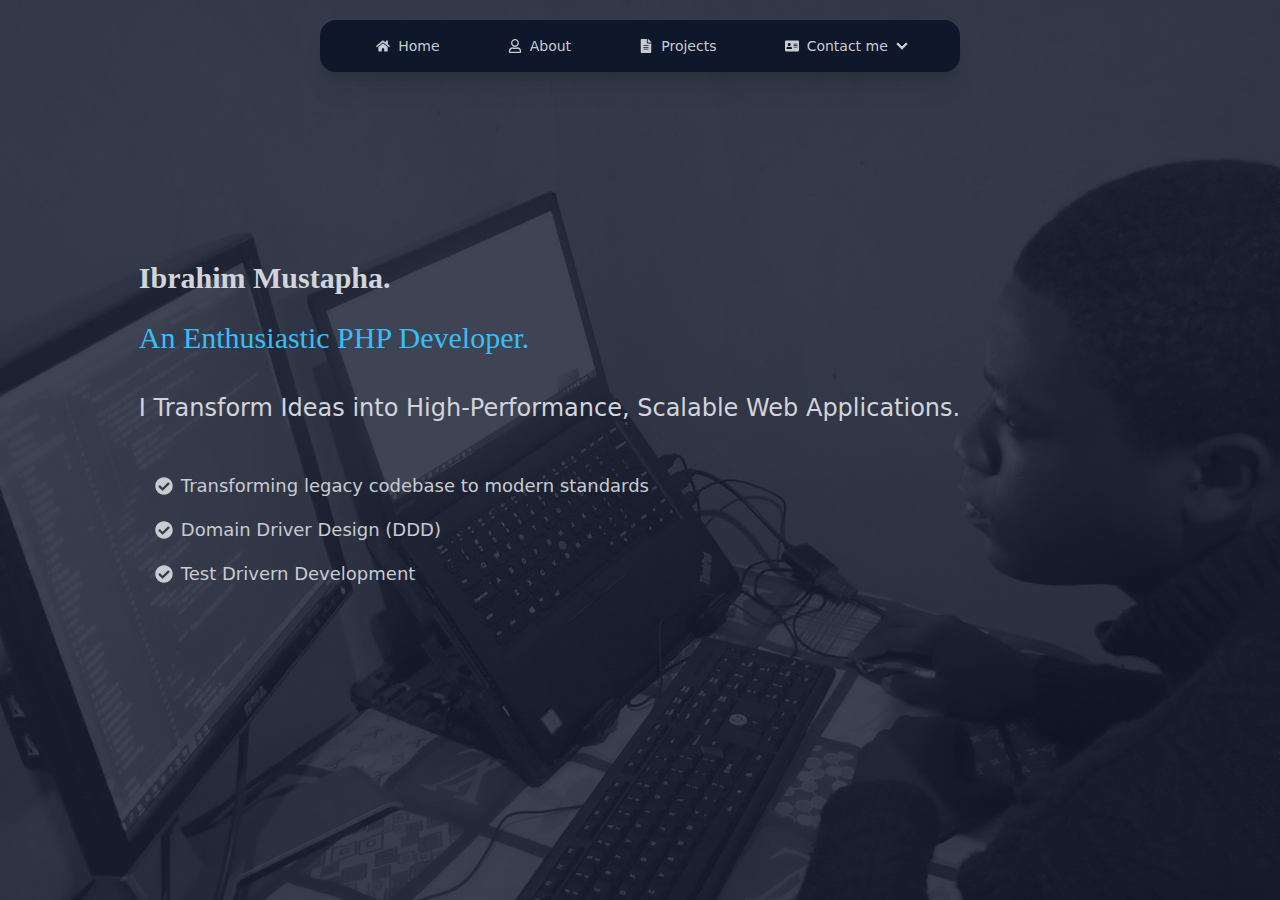
<file: index.html>
<!DOCTYPE html><html lang="en" data-theme="night"><head><meta charSet="utf-8"/><link rel="preload" as="image" href="/images/musty.jpg"/><title>Ibrahim Mustapha. Senior Fullstack PHP Developer</title><meta name="theme-color" content="#111827"/><meta name="viewport" content="minimum-scale=1, initial-scale=1, width=device-width, shrink-to-fit=no, user-scalable=no, viewport-fit=cover"/><meta name="twitter:card" content="summary"/><meta name="twitter:url" content="https://mustapha.com.ng"/><meta name="twitter:title" content="Ibrahim Mustapha. Senior Fullstack PHP Developer."/><meta name="twitter:description" content="Senior PHP Developer. Laravel | Reactjs | OOP | MVC | Tailwindcss"/><meta name="twitter:image" content="https://mustapha.com.ng/images/Mustapha.jpg"/><meta name="twitter:creator" content="@mustapha_tg"/><meta property="og:type" content="website"/><meta property="og:title" content="Ibrahim Mustapha. Senior Fullstack PHP Developer"/><meta property="og:description" content="Senior PHP Developer. Laravel | Reactjs | OOP | MVC | Tailwindcss"/><meta property="og:site_name" content="Ibrahim Mustapha"/><meta property="og:url" content="https://mustapha.com.ng"/><meta property="og:image" content="https://mustapha.com.ng/images/Mustapha.jpg"/><meta name="next-head-count" content="17"/><link rel="preload" href="/_next/static/css/4014fbb459f46f24.css" as="style" crossorigin=""/><link rel="stylesheet" href="/_next/static/css/4014fbb459f46f24.css" crossorigin="" data-n-g=""/><noscript data-n-css=""></noscript><script defer="" crossorigin="" nomodule="" src="/_next/static/chunks/polyfills-c67a75d1b6f99dc8.js"></script><script src="/_next/static/chunks/webpack-fd8027ecb5121007.js" defer="" crossorigin=""></script><script src="/_next/static/chunks/framework-fae63b21a27d6472.js" defer="" crossorigin=""></script><script src="/_next/static/chunks/main-7f705b62e1c5c87e.js" defer="" crossorigin=""></script><script src="/_next/static/chunks/pages/_app-c13f20a1776b389d.js" defer="" crossorigin=""></script><script src="/_next/static/chunks/cb355538-b97bd948daba0e3f.js" defer="" crossorigin=""></script><script src="/_next/static/chunks/913-75158d8c8bfe7df7.js" defer="" crossorigin=""></script><script src="/_next/static/chunks/pages/index-bc404af7c2b325bd.js" defer="" crossorigin=""></script><script src="/_next/static/ycxMujUN5chLi-W8BuErQ/_buildManifest.js" defer="" crossorigin=""></script><script src="/_next/static/ycxMujUN5chLi-W8BuErQ/_ssgManifest.js" defer="" crossorigin=""></script></head><body><div id="__next"><div class="h-screen  lg:container lg:mx-auto  bg-cover bg-center bg-no-repeat home_bg  relative"><div class=" h-full w-full absolute  top-0 left-0" style="background-color:#0F172ACC"><div class="w-1/2 mx-auto hidden lg:block "><ul data-theme="night" class="home_nav justify-evenly bg-base-100 rounded-box mx-auto shadow-xl w-full mt-5 menu menu-horizontal px-1"><li><a href="/"><span><svg stroke="currentColor" fill="currentColor" stroke-width="0" viewBox="0 0 576 512" height="1em" width="1em" xmlns="http://www.w3.org/2000/svg"><path d="M280.37 148.26L96 300.11V464a16 16 0 0 0 16 16l112.06-.29a16 16 0 0 0 15.92-16V368a16 16 0 0 1 16-16h64a16 16 0 0 1 16 16v95.64a16 16 0 0 0 16 16.05L464 480a16 16 0 0 0 16-16V300L295.67 148.26a12.19 12.19 0 0 0-15.3 0zM571.6 251.47L488 182.56V44.05a12 12 0 0 0-12-12h-56a12 12 0 0 0-12 12v72.61L318.47 43a48 48 0 0 0-61 0L4.34 251.47a12 12 0 0 0-1.6 16.9l25.5 31A12 12 0 0 0 45.15 301l235.22-193.74a12.19 12.19 0 0 1 15.3 0L530.9 301a12 12 0 0 0 16.9-1.6l25.5-31a12 12 0 0 0-1.7-16.93z"></path></svg></span><span>Home</span></a></li><li><a href="/about"><span><svg stroke="currentColor" fill="currentColor" stroke-width="0" viewBox="0 0 448 512" height="1em" width="1em" xmlns="http://www.w3.org/2000/svg"><path d="M313.6 304c-28.7 0-42.5 16-89.6 16-47.1 0-60.8-16-89.6-16C60.2 304 0 364.2 0 438.4V464c0 26.5 21.5 48 48 48h352c26.5 0 48-21.5 48-48v-25.6c0-74.2-60.2-134.4-134.4-134.4zM400 464H48v-25.6c0-47.6 38.8-86.4 86.4-86.4 14.6 0 38.3 16 89.6 16 51.7 0 74.9-16 89.6-16 47.6 0 86.4 38.8 86.4 86.4V464zM224 288c79.5 0 144-64.5 144-144S303.5 0 224 0 80 64.5 80 144s64.5 144 144 144zm0-240c52.9 0 96 43.1 96 96s-43.1 96-96 96-96-43.1-96-96 43.1-96 96-96z"></path></svg> </span><span>About</span></a></li><li><a href="/projects"><span><svg stroke="currentColor" fill="currentColor" stroke-width="0" viewBox="0 0 384 512" height="1em" width="1em" xmlns="http://www.w3.org/2000/svg"><path d="M224 136V0H24C10.7 0 0 10.7 0 24v464c0 13.3 10.7 24 24 24h336c13.3 0 24-10.7 24-24V160H248c-13.2 0-24-10.8-24-24zm64 236c0 6.6-5.4 12-12 12H108c-6.6 0-12-5.4-12-12v-8c0-6.6 5.4-12 12-12h168c6.6 0 12 5.4 12 12v8zm0-64c0 6.6-5.4 12-12 12H108c-6.6 0-12-5.4-12-12v-8c0-6.6 5.4-12 12-12h168c6.6 0 12 5.4 12 12v8zm0-72v8c0 6.6-5.4 12-12 12H108c-6.6 0-12-5.4-12-12v-8c0-6.6 5.4-12 12-12h168c6.6 0 12 5.4 12 12zm96-114.1v6.1H256V0h6.1c6.4 0 12.5 2.5 17 7l97.9 98c4.5 4.5 7 10.6 7 16.9z"></path></svg></span><span>Projects</span></a></li><li><details><summary> <span><svg stroke="currentColor" fill="currentColor" stroke-width="0" viewBox="0 0 576 512" height="1em" width="1em" xmlns="http://www.w3.org/2000/svg"><path d="M528 32H48C21.5 32 0 53.5 0 80v352c0 26.5 21.5 48 48 48h480c26.5 0 48-21.5 48-48V80c0-26.5-21.5-48-48-48zm-352 96c35.3 0 64 28.7 64 64s-28.7 64-64 64-64-28.7-64-64 28.7-64 64-64zm112 236.8c0 10.6-10 19.2-22.4 19.2H86.4C74 384 64 375.4 64 364.8v-19.2c0-31.8 30.1-57.6 67.2-57.6h5c12.3 5.1 25.7 8 39.8 8s27.6-2.9 39.8-8h5c37.1 0 67.2 25.8 67.2 57.6v19.2zM512 312c0 4.4-3.6 8-8 8H360c-4.4 0-8-3.6-8-8v-16c0-4.4 3.6-8 8-8h144c4.4 0 8 3.6 8 8v16zm0-64c0 4.4-3.6 8-8 8H360c-4.4 0-8-3.6-8-8v-16c0-4.4 3.6-8 8-8h144c4.4 0 8 3.6 8 8v16zm0-64c0 4.4-3.6 8-8 8H360c-4.4 0-8-3.6-8-8v-16c0-4.4 3.6-8 8-8h144c4.4 0 8 3.6 8 8v16z"></path></svg></span>Contact me</summary><ul data-theme="night" class="menu menu-vertical rounded-box px-1"><li><a href="https://linkedin.com/in/mustaphatg" target="_blank"><span><svg stroke="currentColor" fill="currentColor" stroke-width="0" viewBox="0 0 448 512" height="1em" width="1em" xmlns="http://www.w3.org/2000/svg"><path d="M100.28 448H7.4V148.9h92.88zM53.79 108.1C24.09 108.1 0 83.5 0 53.8a53.79 53.79 0 0 1 107.58 0c0 29.7-24.1 54.3-53.79 54.3zM447.9 448h-92.68V302.4c0-34.7-.7-79.2-48.29-79.2-48.29 0-55.69 37.7-55.69 76.7V448h-92.78V148.9h89.08v40.8h1.3c12.4-23.5 42.69-48.3 87.88-48.3 94 0 111.28 61.9 111.28 142.3V448z"></path></svg></span><span>Linkedin</span></a></li><li><a href="https://github.com/mustaphatg" target="_blank"><span><svg stroke="currentColor" fill="currentColor" stroke-width="0" viewBox="0 0 496 512" height="1em" width="1em" xmlns="http://www.w3.org/2000/svg"><path d="M165.9 397.4c0 2-2.3 3.6-5.2 3.6-3.3.3-5.6-1.3-5.6-3.6 0-2 2.3-3.6 5.2-3.6 3-.3 5.6 1.3 5.6 3.6zm-31.1-4.5c-.7 2 1.3 4.3 4.3 4.9 2.6 1 5.6 0 6.2-2s-1.3-4.3-4.3-5.2c-2.6-.7-5.5.3-6.2 2.3zm44.2-1.7c-2.9.7-4.9 2.6-4.6 4.9.3 2 2.9 3.3 5.9 2.6 2.9-.7 4.9-2.6 4.6-4.6-.3-1.9-3-3.2-5.9-2.9zM244.8 8C106.1 8 0 113.3 0 252c0 110.9 69.8 205.8 169.5 239.2 12.8 2.3 17.3-5.6 17.3-12.1 0-6.2-.3-40.4-.3-61.4 0 0-70 15-84.7-29.8 0 0-11.4-29.1-27.8-36.6 0 0-22.9-15.7 1.6-15.4 0 0 24.9 2 38.6 25.8 21.9 38.6 58.6 27.5 72.9 20.9 2.3-16 8.8-27.1 16-33.7-55.9-6.2-112.3-14.3-112.3-110.5 0-27.5 7.6-41.3 23.6-58.9-2.6-6.5-11.1-33.3 2.6-67.9 20.9-6.5 69 27 69 27 20-5.6 41.5-8.5 62.8-8.5s42.8 2.9 62.8 8.5c0 0 48.1-33.6 69-27 13.7 34.7 5.2 61.4 2.6 67.9 16 17.7 25.8 31.5 25.8 58.9 0 96.5-58.9 104.2-114.8 110.5 9.2 7.9 17 22.9 17 46.4 0 33.7-.3 75.4-.3 83.6 0 6.5 4.6 14.4 17.3 12.1C428.2 457.8 496 362.9 496 252 496 113.3 383.5 8 244.8 8zM97.2 352.9c-1.3 1-1 3.3.7 5.2 1.6 1.6 3.9 2.3 5.2 1 1.3-1 1-3.3-.7-5.2-1.6-1.6-3.9-2.3-5.2-1zm-10.8-8.1c-.7 1.3.3 2.9 2.3 3.9 1.6 1 3.6.7 4.3-.7.7-1.3-.3-2.9-2.3-3.9-2-.6-3.6-.3-4.3.7zm32.4 35.6c-1.6 1.3-1 4.3 1.3 6.2 2.3 2.3 5.2 2.6 6.5 1 1.3-1.3.7-4.3-1.3-6.2-2.2-2.3-5.2-2.6-6.5-1zm-11.4-14.7c-1.6 1-1.6 3.6 0 5.9 1.6 2.3 4.3 3.3 5.6 2.3 1.6-1.3 1.6-3.9 0-6.2-1.4-2.3-4-3.3-5.6-2z"></path></svg></span><span>Github</span></a></li><li><a href="https://drive.google.com/file/d/1n6HaIdbhTsd0Exf89liPj-KQa84ZsBr-/view?usp=sharing" target="_blank"><span><svg stroke="currentColor" fill="currentColor" stroke-width="0" viewBox="0 0 384 512" height="1em" width="1em" xmlns="http://www.w3.org/2000/svg"><path d="M369.9 97.9L286 14C277 5 264.8-.1 252.1-.1H48C21.5 0 0 21.5 0 48v416c0 26.5 21.5 48 48 48h288c26.5 0 48-21.5 48-48V131.9c0-12.7-5.1-25-14.1-34zM332.1 128H256V51.9l76.1 76.1zM48 464V48h160v104c0 13.3 10.7 24 24 24h104v288H48z"></path></svg></span><span>Resume</span></a></li><li><a href="mailto:mustaphatg.001@gmail.com" target="_blank"><span><svg stroke="currentColor" fill="currentColor" stroke-width="0" viewBox="0 0 576 512" height="1em" width="1em" xmlns="http://www.w3.org/2000/svg"><path d="M160 448c-25.6 0-51.2-22.4-64-32-64-44.8-83.2-60.8-96-70.4V480c0 17.67 14.33 32 32 32h256c17.67 0 32-14.33 32-32V345.6c-12.8 9.6-32 25.6-96 70.4-12.8 9.6-38.4 32-64 32zm128-192H32c-17.67 0-32 14.33-32 32v16c25.6 19.2 22.4 19.2 115.2 86.4 9.6 6.4 28.8 25.6 44.8 25.6s35.2-19.2 44.8-22.4c92.8-67.2 89.6-67.2 115.2-86.4V288c0-17.67-14.33-32-32-32zm256-96H224c-17.67 0-32 14.33-32 32v32h96c33.21 0 60.59 25.42 63.71 57.82l.29-.22V416h192c17.67 0 32-14.33 32-32V192c0-17.67-14.33-32-32-32zm-32 128h-64v-64h64v64zm-352-96c0-35.29 28.71-64 64-64h224V32c0-17.67-14.33-32-32-32H96C78.33 0 64 14.33 64 32v192h96v-32z"></path></svg></span><span>Mail</span></a></li></ul></details></li></ul></div><div data-theme="night" class=" absolute top-0 left-0 lg:hidden navbar bg-base-100 border-b-1 shadow-sm"><div class="navbar-start"><div class="dropdown"><div tabindex="0" role="button" class="btn btn-ghost lg:hidden"><svg xmlns="http://www.w3.org/2000/svg" class="h-5 w-5" fill="none" viewBox="0 0 24 24" stroke="currentColor"><path stroke-linecap="round" stroke-linejoin="round" stroke-width="2" d="M4 6h16M4 12h16M4 18h7"></path></svg></div><ul tabindex="0" class="menu menu-sm dropdown-content bg-base-100 rounded-box z-[1] mt-3 w-52 p-2 shadow"><li><a href="/">Home</a></li><li><a href="/about">About</a></li><li><a href="/projects">Projects</a></li></ul></div><a class="btn btn-ghost text-xl btn-actve">Ibrahim Mustapha</a></div><div class="navbar-center hidden lg:flex"><ul class="menu menu-horizontal px-1"><li><a href="/">Home</a></li><li><a href="/about">About</a></li><li><a href="/projects">Projects</a></li><li><details class="z-50"><summary></summary><ul class="absolute bg-base-100  p-2  rounded-t-none"><li><a>English</a></li><li><a>Francais</a></li></ul></details></li></ul></div></div><div class="pl-3 "><div class="flex flex-col mx-auto w-4/5 mt-48 sm:mt-44"><h1 class="font-bold text-gray-300 font-serif text-3xl my-3 ">Ibrahim Mustapha.</h1><h1 class="font-serif sm:text-3xl text-sky-400 my-3 "> <!-- -->An Enthusiastic PHP Developer.</h1><h1 class=" text-gray-300 font-light sm:text-2xl my-6">  <!-- -->I Transform Ideas into High-Performance, Scalable Web Applications.<!-- --> </h1></div><div class="mx-auto w-4/5 mt-5 lg:hidden"><ul data-theme="night" class="menu menu-horizontal rounded-box px-1 justify-around"><li><a href="https://linkedin.com/in/mustaphatg" target="_blank"><span><svg stroke="currentColor" fill="currentColor" stroke-width="0" viewBox="0 0 448 512" height="1em" width="1em" xmlns="http://www.w3.org/2000/svg"><path d="M100.28 448H7.4V148.9h92.88zM53.79 108.1C24.09 108.1 0 83.5 0 53.8a53.79 53.79 0 0 1 107.58 0c0 29.7-24.1 54.3-53.79 54.3zM447.9 448h-92.68V302.4c0-34.7-.7-79.2-48.29-79.2-48.29 0-55.69 37.7-55.69 76.7V448h-92.78V148.9h89.08v40.8h1.3c12.4-23.5 42.69-48.3 87.88-48.3 94 0 111.28 61.9 111.28 142.3V448z"></path></svg></span><span>Linkedin</span></a></li><li><a href="https://github.com/mustaphatg" target="_blank"><span><svg stroke="currentColor" fill="currentColor" stroke-width="0" viewBox="0 0 496 512" height="1em" width="1em" xmlns="http://www.w3.org/2000/svg"><path d="M165.9 397.4c0 2-2.3 3.6-5.2 3.6-3.3.3-5.6-1.3-5.6-3.6 0-2 2.3-3.6 5.2-3.6 3-.3 5.6 1.3 5.6 3.6zm-31.1-4.5c-.7 2 1.3 4.3 4.3 4.9 2.6 1 5.6 0 6.2-2s-1.3-4.3-4.3-5.2c-2.6-.7-5.5.3-6.2 2.3zm44.2-1.7c-2.9.7-4.9 2.6-4.6 4.9.3 2 2.9 3.3 5.9 2.6 2.9-.7 4.9-2.6 4.6-4.6-.3-1.9-3-3.2-5.9-2.9zM244.8 8C106.1 8 0 113.3 0 252c0 110.9 69.8 205.8 169.5 239.2 12.8 2.3 17.3-5.6 17.3-12.1 0-6.2-.3-40.4-.3-61.4 0 0-70 15-84.7-29.8 0 0-11.4-29.1-27.8-36.6 0 0-22.9-15.7 1.6-15.4 0 0 24.9 2 38.6 25.8 21.9 38.6 58.6 27.5 72.9 20.9 2.3-16 8.8-27.1 16-33.7-55.9-6.2-112.3-14.3-112.3-110.5 0-27.5 7.6-41.3 23.6-58.9-2.6-6.5-11.1-33.3 2.6-67.9 20.9-6.5 69 27 69 27 20-5.6 41.5-8.5 62.8-8.5s42.8 2.9 62.8 8.5c0 0 48.1-33.6 69-27 13.7 34.7 5.2 61.4 2.6 67.9 16 17.7 25.8 31.5 25.8 58.9 0 96.5-58.9 104.2-114.8 110.5 9.2 7.9 17 22.9 17 46.4 0 33.7-.3 75.4-.3 83.6 0 6.5 4.6 14.4 17.3 12.1C428.2 457.8 496 362.9 496 252 496 113.3 383.5 8 244.8 8zM97.2 352.9c-1.3 1-1 3.3.7 5.2 1.6 1.6 3.9 2.3 5.2 1 1.3-1 1-3.3-.7-5.2-1.6-1.6-3.9-2.3-5.2-1zm-10.8-8.1c-.7 1.3.3 2.9 2.3 3.9 1.6 1 3.6.7 4.3-.7.7-1.3-.3-2.9-2.3-3.9-2-.6-3.6-.3-4.3.7zm32.4 35.6c-1.6 1.3-1 4.3 1.3 6.2 2.3 2.3 5.2 2.6 6.5 1 1.3-1.3.7-4.3-1.3-6.2-2.2-2.3-5.2-2.6-6.5-1zm-11.4-14.7c-1.6 1-1.6 3.6 0 5.9 1.6 2.3 4.3 3.3 5.6 2.3 1.6-1.3 1.6-3.9 0-6.2-1.4-2.3-4-3.3-5.6-2z"></path></svg></span><span>Github</span></a></li><li><a href="https://drive.google.com/file/d/1n6HaIdbhTsd0Exf89liPj-KQa84ZsBr-/view?usp=sharing" target="_blank"><span><svg stroke="currentColor" fill="currentColor" stroke-width="0" viewBox="0 0 384 512" height="1em" width="1em" xmlns="http://www.w3.org/2000/svg"><path d="M369.9 97.9L286 14C277 5 264.8-.1 252.1-.1H48C21.5 0 0 21.5 0 48v416c0 26.5 21.5 48 48 48h288c26.5 0 48-21.5 48-48V131.9c0-12.7-5.1-25-14.1-34zM332.1 128H256V51.9l76.1 76.1zM48 464V48h160v104c0 13.3 10.7 24 24 24h104v288H48z"></path></svg></span><span>Resume</span></a></li><li><a href="mailto:mustaphatg.001@gmail.com" target="_blank"><span><svg stroke="currentColor" fill="currentColor" stroke-width="0" viewBox="0 0 576 512" height="1em" width="1em" xmlns="http://www.w3.org/2000/svg"><path d="M160 448c-25.6 0-51.2-22.4-64-32-64-44.8-83.2-60.8-96-70.4V480c0 17.67 14.33 32 32 32h256c17.67 0 32-14.33 32-32V345.6c-12.8 9.6-32 25.6-96 70.4-12.8 9.6-38.4 32-64 32zm128-192H32c-17.67 0-32 14.33-32 32v16c25.6 19.2 22.4 19.2 115.2 86.4 9.6 6.4 28.8 25.6 44.8 25.6s35.2-19.2 44.8-22.4c92.8-67.2 89.6-67.2 115.2-86.4V288c0-17.67-14.33-32-32-32zm256-96H224c-17.67 0-32 14.33-32 32v32h96c33.21 0 60.59 25.42 63.71 57.82l.29-.22V416h192c17.67 0 32-14.33 32-32V192c0-17.67-14.33-32-32-32zm-32 128h-64v-64h64v64zm-352-96c0-35.29 28.71-64 64-64h224V32c0-17.67-14.33-32-32-32H96C78.33 0 64 14.33 64 32v192h96v-32z"></path></svg></span><span>Mail</span></a></li></ul></div><div class=" w-4/5 mx-auto mt-2 hidden lg:flex  "><ul class="menu menu-vertical rounded-box px-1 pl-0 justify-around text-lg"><li> <span><i> <svg stroke="currentColor" fill="currentColor" stroke-width="0" viewBox="0 0 512 512" height="1em" width="1em" xmlns="http://www.w3.org/2000/svg"><path d="M504 256c0 136.967-111.033 248-248 248S8 392.967 8 256 119.033 8 256 8s248 111.033 248 248zM227.314 387.314l184-184c6.248-6.248 6.248-16.379 0-22.627l-22.627-22.627c-6.248-6.249-16.379-6.249-22.628 0L216 308.118l-70.059-70.059c-6.248-6.248-16.379-6.248-22.628 0l-22.627 22.627c-6.248 6.248-6.248 16.379 0 22.627l104 104c6.249 6.249 16.379 6.249 22.628.001z"></path></svg> </i>Transforming legacy codebase to modern standards</span></li><li> <span><i> <svg stroke="currentColor" fill="currentColor" stroke-width="0" viewBox="0 0 512 512" height="1em" width="1em" xmlns="http://www.w3.org/2000/svg"><path d="M504 256c0 136.967-111.033 248-248 248S8 392.967 8 256 119.033 8 256 8s248 111.033 248 248zM227.314 387.314l184-184c6.248-6.248 6.248-16.379 0-22.627l-22.627-22.627c-6.248-6.249-16.379-6.249-22.628 0L216 308.118l-70.059-70.059c-6.248-6.248-16.379-6.248-22.628 0l-22.627 22.627c-6.248 6.248-6.248 16.379 0 22.627l104 104c6.249 6.249 16.379 6.249 22.628.001z"></path></svg> </i>Domain Driver Design (DDD) </span></li><li> <span><i> <svg stroke="currentColor" fill="currentColor" stroke-width="0" viewBox="0 0 512 512" height="1em" width="1em" xmlns="http://www.w3.org/2000/svg"><path d="M504 256c0 136.967-111.033 248-248 248S8 392.967 8 256 119.033 8 256 8s248 111.033 248 248zM227.314 387.314l184-184c6.248-6.248 6.248-16.379 0-22.627l-22.627-22.627c-6.248-6.249-16.379-6.249-22.628 0L216 308.118l-70.059-70.059c-6.248-6.248-16.379-6.248-22.628 0l-22.627 22.627c-6.248 6.248-6.248 16.379 0 22.627l104 104c6.249 6.249 16.379 6.249 22.628.001z"></path></svg> </i>Test Drivern Development</span></li></ul></div></div></div></div></div><script id="__NEXT_DATA__" type="application/json" crossorigin="">{"props":{"pageProps":{}},"page":"/","query":{},"buildId":"ycxMujUN5chLi-W8BuErQ","nextExport":true,"autoExport":true,"isFallback":false,"scriptLoader":[]}</script></body></html>
</file>
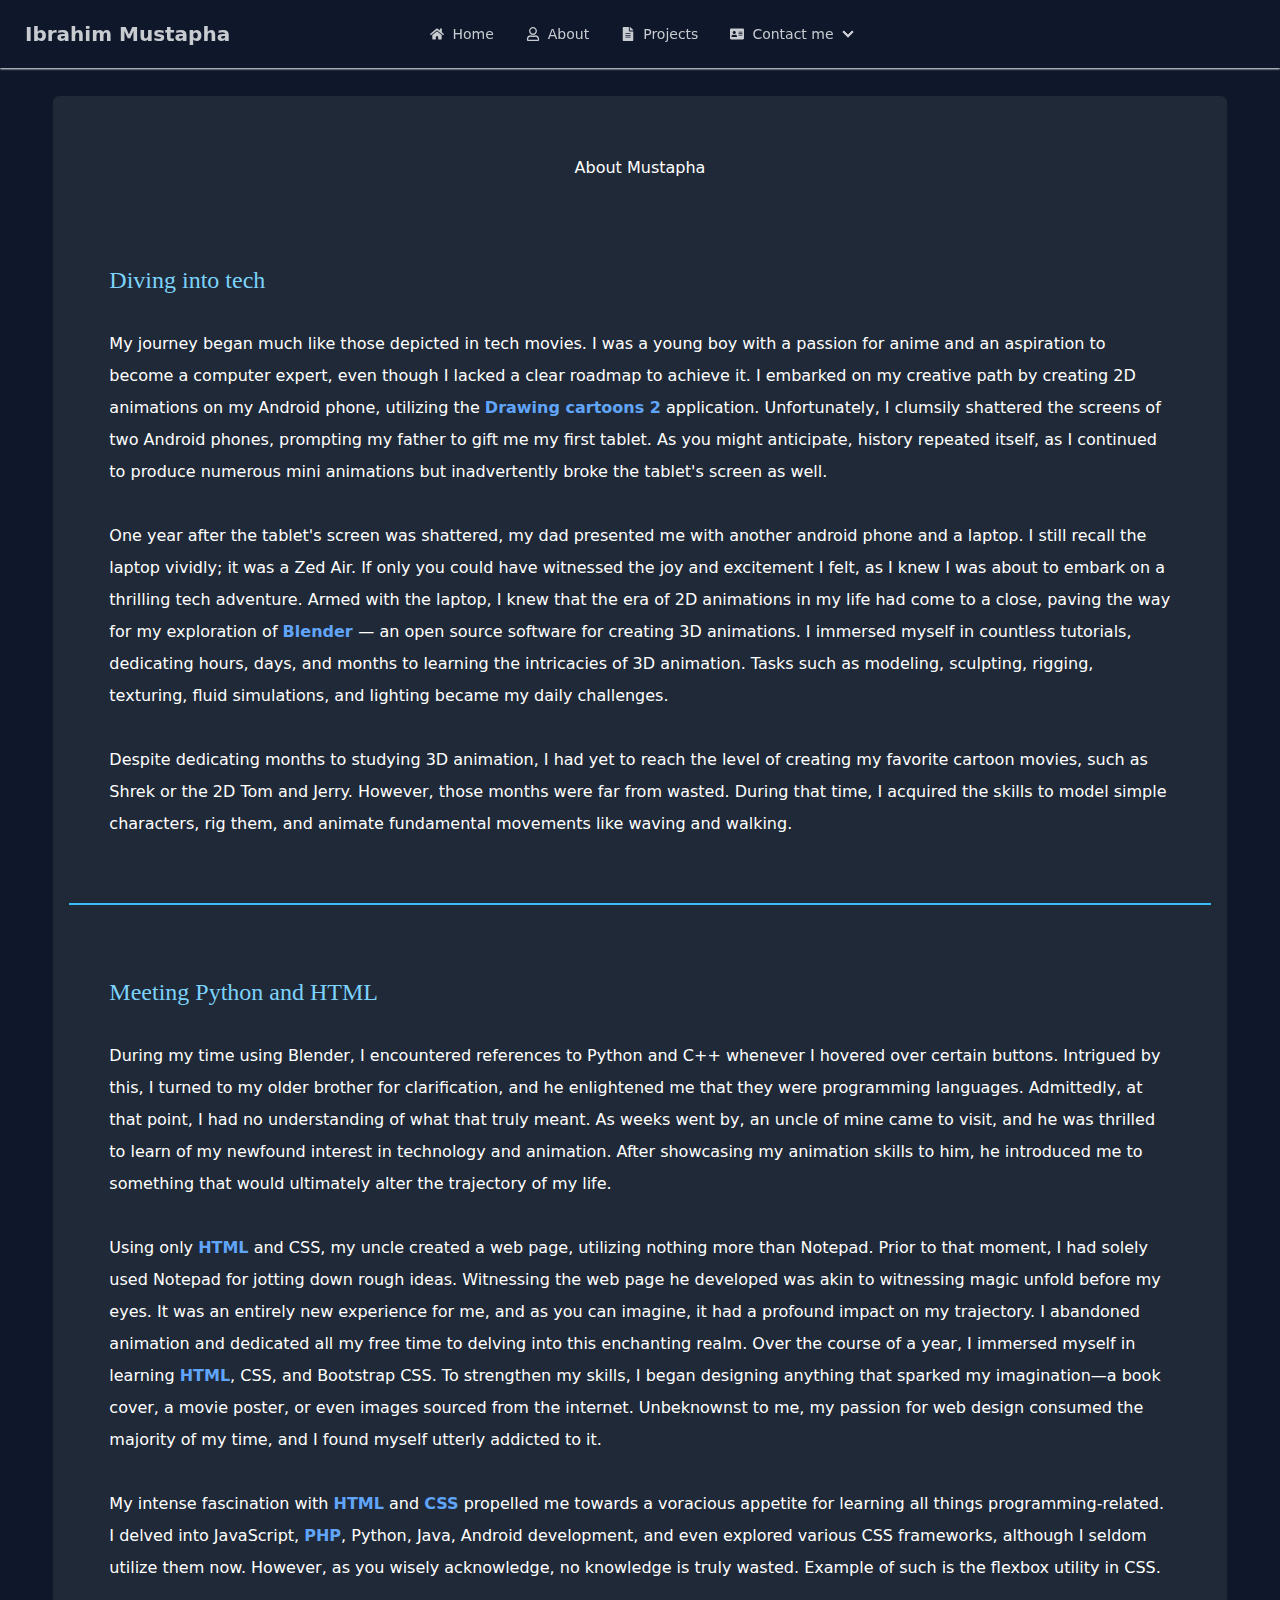
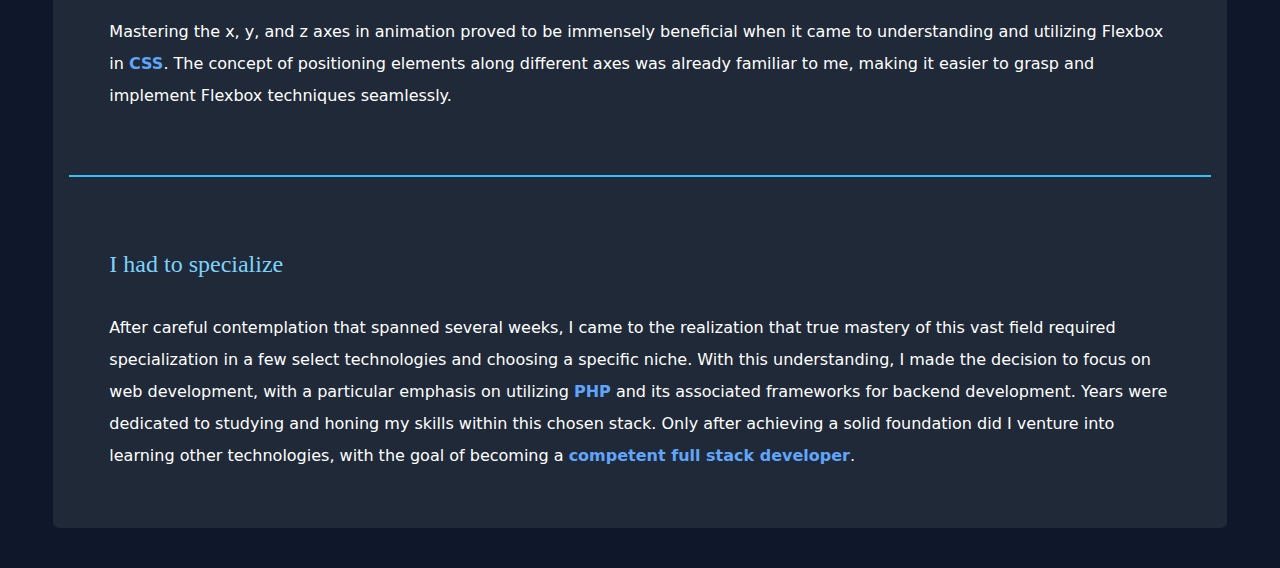
<file: about.html>
<!DOCTYPE html><html lang="en" data-theme="night"><head><meta charSet="utf-8"/><link rel="preload" as="image" href="/images/musty.jpg"/><title>Ibrahim Mustapha. Senior Fullstack PHP Developer</title><meta name="theme-color" content="#111827"/><meta name="viewport" content="minimum-scale=1, initial-scale=1, width=device-width, shrink-to-fit=no, user-scalable=no, viewport-fit=cover"/><meta name="twitter:card" content="summary"/><meta name="twitter:url" content="https://mustapha.com.ng"/><meta name="twitter:title" content="Ibrahim Mustapha. Senior Fullstack PHP Developer."/><meta name="twitter:description" content="Senior PHP Developer. Laravel | Reactjs | OOP | MVC | Tailwindcss"/><meta name="twitter:image" content="https://mustapha.com.ng/images/Mustapha.jpg"/><meta name="twitter:creator" content="@mustapha_tg"/><meta property="og:type" content="website"/><meta property="og:title" content="Ibrahim Mustapha. Senior Fullstack PHP Developer"/><meta property="og:description" content="Senior PHP Developer. Laravel | Reactjs | OOP | MVC | Tailwindcss"/><meta property="og:site_name" content="Ibrahim Mustapha"/><meta property="og:url" content="https://mustapha.com.ng"/><meta property="og:image" content="https://mustapha.com.ng/images/Mustapha.jpg"/><meta name="next-head-count" content="17"/><link rel="preload" href="/_next/static/css/4014fbb459f46f24.css" as="style" crossorigin=""/><link rel="stylesheet" href="/_next/static/css/4014fbb459f46f24.css" crossorigin="" data-n-g=""/><noscript data-n-css=""></noscript><script defer="" crossorigin="" nomodule="" src="/_next/static/chunks/polyfills-c67a75d1b6f99dc8.js"></script><script src="/_next/static/chunks/webpack-fd8027ecb5121007.js" defer="" crossorigin=""></script><script src="/_next/static/chunks/framework-fae63b21a27d6472.js" defer="" crossorigin=""></script><script src="/_next/static/chunks/main-7f705b62e1c5c87e.js" defer="" crossorigin=""></script><script src="/_next/static/chunks/pages/_app-c13f20a1776b389d.js" defer="" crossorigin=""></script><script src="/_next/static/chunks/cb355538-b97bd948daba0e3f.js" defer="" crossorigin=""></script><script src="/_next/static/chunks/913-75158d8c8bfe7df7.js" defer="" crossorigin=""></script><script src="/_next/static/chunks/445-cbe65d4cb6426804.js" defer="" crossorigin=""></script><script src="/_next/static/chunks/pages/about-29ddd59bcf0eda99.js" defer="" crossorigin=""></script><script src="/_next/static/ycxMujUN5chLi-W8BuErQ/_buildManifest.js" defer="" crossorigin=""></script><script src="/_next/static/ycxMujUN5chLi-W8BuErQ/_ssgManifest.js" defer="" crossorigin=""></script></head><body><div id="__next"><div class="lg:container lg:mx-auto mb-10 relative "><div class="fixed top-0 left-0 z-50 navbar bg-base-100 shadow-sm shadow-gray-100  "><div class="navbar-start"><div class="dropdown"><div tabindex="0" role="button" class="btn btn-ghost lg:hidden"><svg xmlns="http://www.w3.org/2000/svg" class="h-5 w-5" fill="none" viewBox="0 0 24 24" stroke="currentColor"><path stroke-linecap="round" stroke-linejoin="round" stroke-width="2" d="M4 6h16M4 12h16M4 18h7"></path></svg></div><ul tabindex="0" class="menu menu-sm dropdown-content bg-base-100  rounded-box z-[1] mt-3 w-52 p-2 shadow"><li><a href="/">Home</a></li><li><a href="/about">About</a></li><li><a href="/projects">Projects</a></li></ul></div><a class="btn btn-ghost text-xl ">Ibrahim Mustapha</a></div><div class="navbar-center hidden lg:flex text-sm"><ul class="menu menu-horizontal px-1"><li><a href="/"><span><svg stroke="currentColor" fill="currentColor" stroke-width="0" viewBox="0 0 576 512" height="1em" width="1em" xmlns="http://www.w3.org/2000/svg"><path d="M280.37 148.26L96 300.11V464a16 16 0 0 0 16 16l112.06-.29a16 16 0 0 0 15.92-16V368a16 16 0 0 1 16-16h64a16 16 0 0 1 16 16v95.64a16 16 0 0 0 16 16.05L464 480a16 16 0 0 0 16-16V300L295.67 148.26a12.19 12.19 0 0 0-15.3 0zM571.6 251.47L488 182.56V44.05a12 12 0 0 0-12-12h-56a12 12 0 0 0-12 12v72.61L318.47 43a48 48 0 0 0-61 0L4.34 251.47a12 12 0 0 0-1.6 16.9l25.5 31A12 12 0 0 0 45.15 301l235.22-193.74a12.19 12.19 0 0 1 15.3 0L530.9 301a12 12 0 0 0 16.9-1.6l25.5-31a12 12 0 0 0-1.7-16.93z"></path></svg></span><span>Home</span></a></li><li><a href="/about"><span><svg stroke="currentColor" fill="currentColor" stroke-width="0" viewBox="0 0 448 512" height="1em" width="1em" xmlns="http://www.w3.org/2000/svg"><path d="M313.6 304c-28.7 0-42.5 16-89.6 16-47.1 0-60.8-16-89.6-16C60.2 304 0 364.2 0 438.4V464c0 26.5 21.5 48 48 48h352c26.5 0 48-21.5 48-48v-25.6c0-74.2-60.2-134.4-134.4-134.4zM400 464H48v-25.6c0-47.6 38.8-86.4 86.4-86.4 14.6 0 38.3 16 89.6 16 51.7 0 74.9-16 89.6-16 47.6 0 86.4 38.8 86.4 86.4V464zM224 288c79.5 0 144-64.5 144-144S303.5 0 224 0 80 64.5 80 144s64.5 144 144 144zm0-240c52.9 0 96 43.1 96 96s-43.1 96-96 96-96-43.1-96-96 43.1-96 96-96z"></path></svg> </span><span>About</span></a></li><li><a href="/projects"><span><svg stroke="currentColor" fill="currentColor" stroke-width="0" viewBox="0 0 384 512" height="1em" width="1em" xmlns="http://www.w3.org/2000/svg"><path d="M224 136V0H24C10.7 0 0 10.7 0 24v464c0 13.3 10.7 24 24 24h336c13.3 0 24-10.7 24-24V160H248c-13.2 0-24-10.8-24-24zm64 236c0 6.6-5.4 12-12 12H108c-6.6 0-12-5.4-12-12v-8c0-6.6 5.4-12 12-12h168c6.6 0 12 5.4 12 12v8zm0-64c0 6.6-5.4 12-12 12H108c-6.6 0-12-5.4-12-12v-8c0-6.6 5.4-12 12-12h168c6.6 0 12 5.4 12 12v8zm0-72v8c0 6.6-5.4 12-12 12H108c-6.6 0-12-5.4-12-12v-8c0-6.6 5.4-12 12-12h168c6.6 0 12 5.4 12 12zm96-114.1v6.1H256V0h6.1c6.4 0 12.5 2.5 17 7l97.9 98c4.5 4.5 7 10.6 7 16.9z"></path></svg></span><span>Projects</span></a></li><li><details><summary> <span><svg stroke="currentColor" fill="currentColor" stroke-width="0" viewBox="0 0 576 512" height="1em" width="1em" xmlns="http://www.w3.org/2000/svg"><path d="M528 32H48C21.5 32 0 53.5 0 80v352c0 26.5 21.5 48 48 48h480c26.5 0 48-21.5 48-48V80c0-26.5-21.5-48-48-48zm-352 96c35.3 0 64 28.7 64 64s-28.7 64-64 64-64-28.7-64-64 28.7-64 64-64zm112 236.8c0 10.6-10 19.2-22.4 19.2H86.4C74 384 64 375.4 64 364.8v-19.2c0-31.8 30.1-57.6 67.2-57.6h5c12.3 5.1 25.7 8 39.8 8s27.6-2.9 39.8-8h5c37.1 0 67.2 25.8 67.2 57.6v19.2zM512 312c0 4.4-3.6 8-8 8H360c-4.4 0-8-3.6-8-8v-16c0-4.4 3.6-8 8-8h144c4.4 0 8 3.6 8 8v16zm0-64c0 4.4-3.6 8-8 8H360c-4.4 0-8-3.6-8-8v-16c0-4.4 3.6-8 8-8h144c4.4 0 8 3.6 8 8v16zm0-64c0 4.4-3.6 8-8 8H360c-4.4 0-8-3.6-8-8v-16c0-4.4 3.6-8 8-8h144c4.4 0 8 3.6 8 8v16z"></path></svg></span>Contact me</summary><ul data-theme="night" class="menu menu-vertical rounded-box px-1"><li><a href="https://linkedin.com/in/mustaphatg" target="_blank"><span><svg stroke="currentColor" fill="currentColor" stroke-width="0" viewBox="0 0 448 512" height="1em" width="1em" xmlns="http://www.w3.org/2000/svg"><path d="M100.28 448H7.4V148.9h92.88zM53.79 108.1C24.09 108.1 0 83.5 0 53.8a53.79 53.79 0 0 1 107.58 0c0 29.7-24.1 54.3-53.79 54.3zM447.9 448h-92.68V302.4c0-34.7-.7-79.2-48.29-79.2-48.29 0-55.69 37.7-55.69 76.7V448h-92.78V148.9h89.08v40.8h1.3c12.4-23.5 42.69-48.3 87.88-48.3 94 0 111.28 61.9 111.28 142.3V448z"></path></svg></span><span>Linkedin</span></a></li><li><a href="https://github.com/mustaphatg" target="_blank"><span><svg stroke="currentColor" fill="currentColor" stroke-width="0" viewBox="0 0 496 512" height="1em" width="1em" xmlns="http://www.w3.org/2000/svg"><path d="M165.9 397.4c0 2-2.3 3.6-5.2 3.6-3.3.3-5.6-1.3-5.6-3.6 0-2 2.3-3.6 5.2-3.6 3-.3 5.6 1.3 5.6 3.6zm-31.1-4.5c-.7 2 1.3 4.3 4.3 4.9 2.6 1 5.6 0 6.2-2s-1.3-4.3-4.3-5.2c-2.6-.7-5.5.3-6.2 2.3zm44.2-1.7c-2.9.7-4.9 2.6-4.6 4.9.3 2 2.9 3.3 5.9 2.6 2.9-.7 4.9-2.6 4.6-4.6-.3-1.9-3-3.2-5.9-2.9zM244.8 8C106.1 8 0 113.3 0 252c0 110.9 69.8 205.8 169.5 239.2 12.8 2.3 17.3-5.6 17.3-12.1 0-6.2-.3-40.4-.3-61.4 0 0-70 15-84.7-29.8 0 0-11.4-29.1-27.8-36.6 0 0-22.9-15.7 1.6-15.4 0 0 24.9 2 38.6 25.8 21.9 38.6 58.6 27.5 72.9 20.9 2.3-16 8.8-27.1 16-33.7-55.9-6.2-112.3-14.3-112.3-110.5 0-27.5 7.6-41.3 23.6-58.9-2.6-6.5-11.1-33.3 2.6-67.9 20.9-6.5 69 27 69 27 20-5.6 41.5-8.5 62.8-8.5s42.8 2.9 62.8 8.5c0 0 48.1-33.6 69-27 13.7 34.7 5.2 61.4 2.6 67.9 16 17.7 25.8 31.5 25.8 58.9 0 96.5-58.9 104.2-114.8 110.5 9.2 7.9 17 22.9 17 46.4 0 33.7-.3 75.4-.3 83.6 0 6.5 4.6 14.4 17.3 12.1C428.2 457.8 496 362.9 496 252 496 113.3 383.5 8 244.8 8zM97.2 352.9c-1.3 1-1 3.3.7 5.2 1.6 1.6 3.9 2.3 5.2 1 1.3-1 1-3.3-.7-5.2-1.6-1.6-3.9-2.3-5.2-1zm-10.8-8.1c-.7 1.3.3 2.9 2.3 3.9 1.6 1 3.6.7 4.3-.7.7-1.3-.3-2.9-2.3-3.9-2-.6-3.6-.3-4.3.7zm32.4 35.6c-1.6 1.3-1 4.3 1.3 6.2 2.3 2.3 5.2 2.6 6.5 1 1.3-1.3.7-4.3-1.3-6.2-2.2-2.3-5.2-2.6-6.5-1zm-11.4-14.7c-1.6 1-1.6 3.6 0 5.9 1.6 2.3 4.3 3.3 5.6 2.3 1.6-1.3 1.6-3.9 0-6.2-1.4-2.3-4-3.3-5.6-2z"></path></svg></span><span>Github</span></a></li><li><a href="https://drive.google.com/file/d/1n6HaIdbhTsd0Exf89liPj-KQa84ZsBr-/view?usp=sharing" target="_blank"><span><svg stroke="currentColor" fill="currentColor" stroke-width="0" viewBox="0 0 384 512" height="1em" width="1em" xmlns="http://www.w3.org/2000/svg"><path d="M369.9 97.9L286 14C277 5 264.8-.1 252.1-.1H48C21.5 0 0 21.5 0 48v416c0 26.5 21.5 48 48 48h288c26.5 0 48-21.5 48-48V131.9c0-12.7-5.1-25-14.1-34zM332.1 128H256V51.9l76.1 76.1zM48 464V48h160v104c0 13.3 10.7 24 24 24h104v288H48z"></path></svg></span><span>Resume</span></a></li><li><a href="mailto:mustaphatg.001@gmail.com" target="_blank"><span><svg stroke="currentColor" fill="currentColor" stroke-width="0" viewBox="0 0 576 512" height="1em" width="1em" xmlns="http://www.w3.org/2000/svg"><path d="M160 448c-25.6 0-51.2-22.4-64-32-64-44.8-83.2-60.8-96-70.4V480c0 17.67 14.33 32 32 32h256c17.67 0 32-14.33 32-32V345.6c-12.8 9.6-32 25.6-96 70.4-12.8 9.6-38.4 32-64 32zm128-192H32c-17.67 0-32 14.33-32 32v16c25.6 19.2 22.4 19.2 115.2 86.4 9.6 6.4 28.8 25.6 44.8 25.6s35.2-19.2 44.8-22.4c92.8-67.2 89.6-67.2 115.2-86.4V288c0-17.67-14.33-32-32-32zm256-96H224c-17.67 0-32 14.33-32 32v32h96c33.21 0 60.59 25.42 63.71 57.82l.29-.22V416h192c17.67 0 32-14.33 32-32V192c0-17.67-14.33-32-32-32zm-32 128h-64v-64h64v64zm-352-96c0-35.29 28.71-64 64-64h224V32c0-17.67-14.33-32-32-32H96C78.33 0 64 14.33 64 32v192h96v-32z"></path></svg></span><span>Mail</span></a></li></ul></details></li></ul></div><div class="navbar-end"></div></div><div class="bg-gray-800 p-4  mt-24 text-white w-11/12 mx-auto  rounded-md "><div class="about leading-loose"><h1 class="py-10 text-center"> <!-- -->About Mustapha<!-- --> </h1><div class="p-6 md:p-10"><h3 class="text-sky-300 text-2xl font-serif">Diving into tech</h3><p><br>            My journey began much like those depicted in tech movies. I was a young boy with a passion for anime and an aspiration to become a computer expert, even though I lacked a clear roadmap to achieve it. I embarked on my creative path by creating 2D animations on my Android phone, utilizing the <b>Drawing cartoons 2</b> application. Unfortunately, I clumsily shattered the screens of two Android phones, prompting my father to gift me my first tablet. As you might anticipate, history repeated itself, as I continued to produce numerous mini animations but inadvertently broke the tablet's screen as well.<br><br>            One year after the tablet's screen was shattered, my dad presented me with another android phone and a laptop. I still recall the laptop vividly; it was a Zed Air. If only you could have witnessed the joy and excitement I felt, as I knew I was about to embark on a thrilling tech adventure. Armed with the laptop, I knew that the era of 2D animations in my life had come to a close, paving the way for my exploration of <b>Blender </b>— an open source software for creating 3D animations. I immersed myself in countless tutorials, dedicating hours, days, and months to learning the intricacies of 3D animation. Tasks such as modeling, sculpting, rigging, texturing, fluid simulations, and lighting became my daily challenges.<br><br>            Despite dedicating months to studying 3D animation, I had yet to reach the level of creating my favorite cartoon movies, such as Shrek or the 2D Tom and Jerry. However, those months were far from wasted. During that time, I acquired the skills to model simple characters, rig them, and animate fundamental movements like waving and walking.<br>        </p></div><div class="divider divider-primary"></div><div class="mt-6 p-6 md:p-10"><h3 class="text-sky-300 text-2xl font-serif"> Meeting Python and HTML </h3><p><br>        During my time using Blender, I encountered references to Python and C++ whenever I hovered over certain buttons. Intrigued by this, I turned to my older brother for clarification, and he enlightened me that they were programming languages. Admittedly, at that point, I had no understanding of what that truly meant. As weeks went by, an uncle of mine came to visit, and he was thrilled to learn of my newfound interest in technology and animation. After showcasing my animation skills to him, he introduced me to something that would ultimately alter the trajectory of my life.<br><br>Using only <b>HTML</b> and CSS, my uncle created a web page, utilizing nothing more than Notepad. Prior to that moment, I had solely used Notepad for jotting down rough ideas. Witnessing the web page he developed was akin to witnessing magic unfold before my eyes. It was an entirely new experience for me, and as you can imagine, it had a profound impact on my trajectory. I abandoned animation and dedicated all my free time to delving into this enchanting realm. Over the course of a year, I immersed myself in learning <b>HTML</b>, CSS, and Bootstrap CSS. To strengthen my skills, I began designing anything that sparked my imagination—a book cover, a movie poster, or even images sourced from the internet. Unbeknownst to me, my passion for web design consumed the majority of my time, and I found myself utterly addicted to it.<br><br>My intense fascination with <b>HTML</b> and <b>CSS</b> propelled me towards a voracious appetite for learning all things programming-related. I delved into JavaScript, <b>PHP</b>, Python, Java, Android development, and even explored various CSS frameworks, although I seldom utilize them now. However, as you wisely acknowledge, no knowledge is truly wasted. Example of such is the flexbox utility in CSS. <br><br>Mastering the x, y, and z axes in animation proved to be immensely beneficial when it came to understanding and utilizing Flexbox in <b>CSS</b>. The concept of positioning elements along different axes was already familiar to me, making it easier to grasp and implement Flexbox techniques seamlessly.<br>        </p></div><div class="divider divider-primary"></div><div class="mt-6 p-6 md:p-10"><h3 class="text-sky-300 text-2xl font-serif"> I had to specialize </h3><p><br>        After careful contemplation that spanned several weeks, I came to the realization that true mastery of this vast field required specialization in a few select technologies and choosing a specific niche. With this understanding, I made the decision to focus on web development, with a particular emphasis on utilizing <b>PHP</b> and its associated frameworks for backend development. Years were dedicated to studying and honing my skills within this chosen stack. Only after achieving a solid foundation did I venture into learning other technologies, with the goal of becoming a <b>competent full stack developer</b>.<br>        </p></div></div></div></div></div><script id="__NEXT_DATA__" type="application/json" crossorigin="">{"props":{"pageProps":{}},"page":"/about","query":{},"buildId":"ycxMujUN5chLi-W8BuErQ","nextExport":true,"autoExport":true,"isFallback":false,"scriptLoader":[]}</script></body></html>
</file>
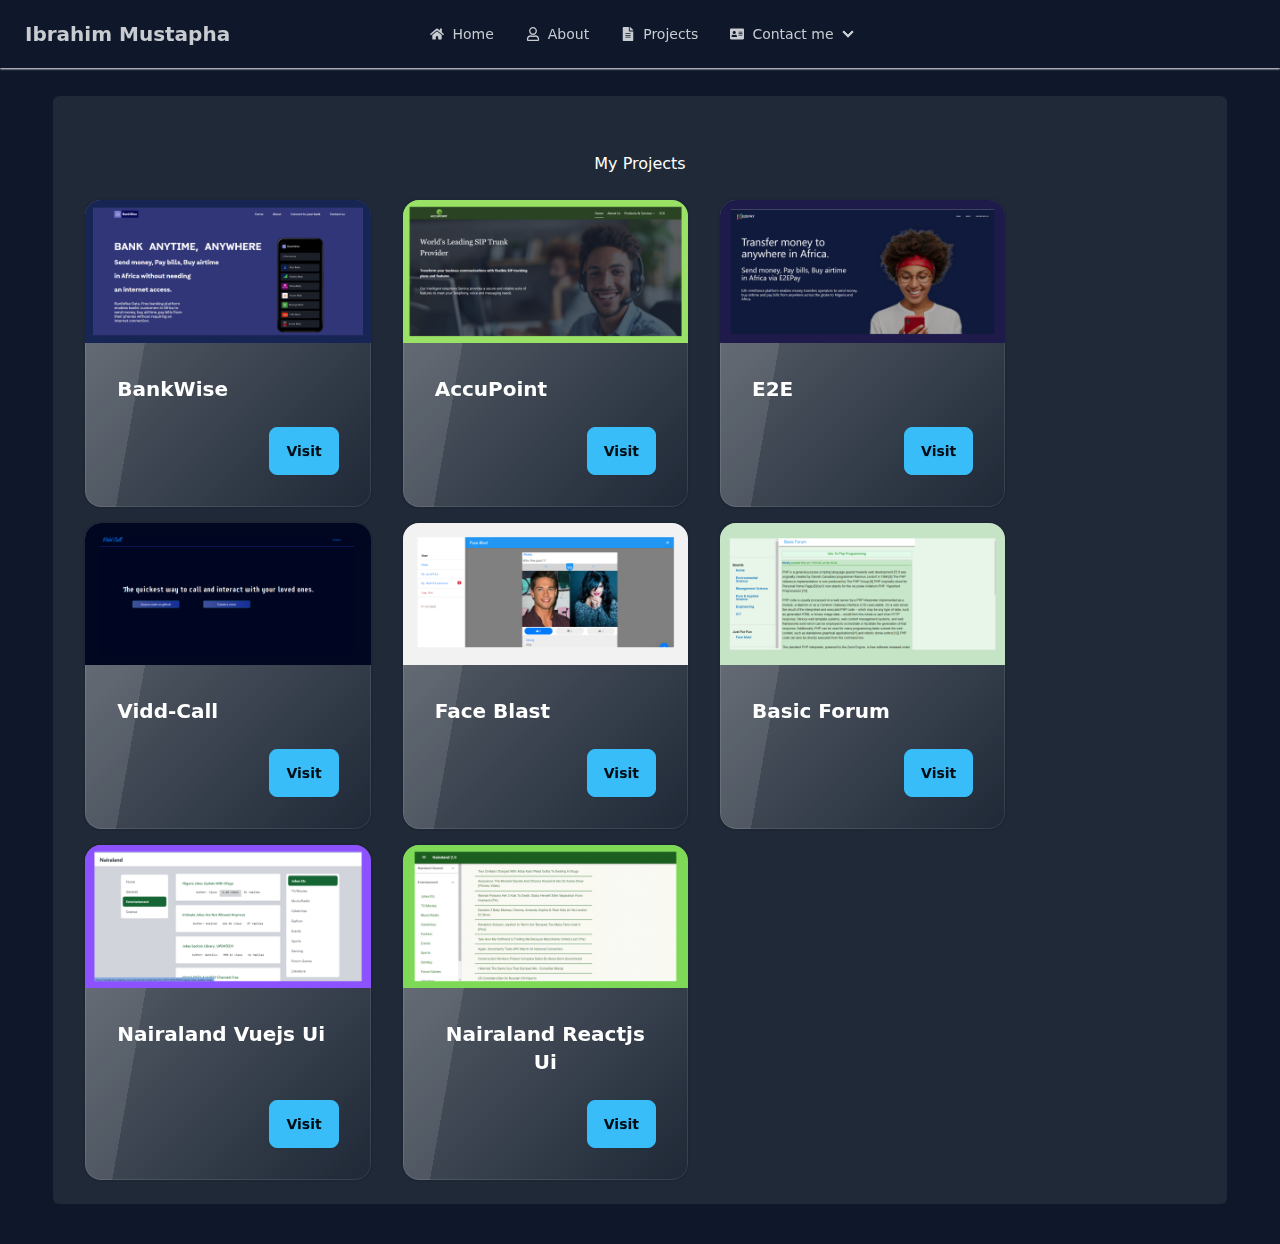
<file: projects.html>
<!DOCTYPE html><html lang="en" data-theme="night"><head><meta charSet="utf-8"/><link rel="preload" as="image" href="/images/musty.jpg"/><title>Ibrahim Mustapha. Senior Fullstack PHP Developer</title><meta name="theme-color" content="#111827"/><meta name="viewport" content="minimum-scale=1, initial-scale=1, width=device-width, shrink-to-fit=no, user-scalable=no, viewport-fit=cover"/><meta name="twitter:card" content="summary"/><meta name="twitter:url" content="https://mustapha.com.ng"/><meta name="twitter:title" content="Ibrahim Mustapha. Senior Fullstack PHP Developer."/><meta name="twitter:description" content="Senior PHP Developer. Laravel | Reactjs | OOP | MVC | Tailwindcss"/><meta name="twitter:image" content="https://mustapha.com.ng/images/Mustapha.jpg"/><meta name="twitter:creator" content="@mustapha_tg"/><meta property="og:type" content="website"/><meta property="og:title" content="Ibrahim Mustapha. Senior Fullstack PHP Developer"/><meta property="og:description" content="Senior PHP Developer. Laravel | Reactjs | OOP | MVC | Tailwindcss"/><meta property="og:site_name" content="Ibrahim Mustapha"/><meta property="og:url" content="https://mustapha.com.ng"/><meta property="og:image" content="https://mustapha.com.ng/images/Mustapha.jpg"/><meta name="next-head-count" content="17"/><link rel="preload" href="/_next/static/css/4014fbb459f46f24.css" as="style" crossorigin=""/><link rel="stylesheet" href="/_next/static/css/4014fbb459f46f24.css" crossorigin="" data-n-g=""/><noscript data-n-css=""></noscript><script defer="" crossorigin="" nomodule="" src="/_next/static/chunks/polyfills-c67a75d1b6f99dc8.js"></script><script src="/_next/static/chunks/webpack-fd8027ecb5121007.js" defer="" crossorigin=""></script><script src="/_next/static/chunks/framework-fae63b21a27d6472.js" defer="" crossorigin=""></script><script src="/_next/static/chunks/main-7f705b62e1c5c87e.js" defer="" crossorigin=""></script><script src="/_next/static/chunks/pages/_app-c13f20a1776b389d.js" defer="" crossorigin=""></script><script src="/_next/static/chunks/cb355538-b97bd948daba0e3f.js" defer="" crossorigin=""></script><script src="/_next/static/chunks/913-75158d8c8bfe7df7.js" defer="" crossorigin=""></script><script src="/_next/static/chunks/675-67bdaa0e55284a2f.js" defer="" crossorigin=""></script><script src="/_next/static/chunks/445-cbe65d4cb6426804.js" defer="" crossorigin=""></script><script src="/_next/static/chunks/pages/projects-7d2ab7160e857dc3.js" defer="" crossorigin=""></script><script src="/_next/static/ycxMujUN5chLi-W8BuErQ/_buildManifest.js" defer="" crossorigin=""></script><script src="/_next/static/ycxMujUN5chLi-W8BuErQ/_ssgManifest.js" defer="" crossorigin=""></script></head><body><div id="__next"><div class="lg:container lg:mx-auto mb-10 relative "><div class="fixed top-0 left-0 z-50 navbar bg-base-100 shadow-sm shadow-gray-100  "><div class="navbar-start"><div class="dropdown"><div tabindex="0" role="button" class="btn btn-ghost lg:hidden"><svg xmlns="http://www.w3.org/2000/svg" class="h-5 w-5" fill="none" viewBox="0 0 24 24" stroke="currentColor"><path stroke-linecap="round" stroke-linejoin="round" stroke-width="2" d="M4 6h16M4 12h16M4 18h7"></path></svg></div><ul tabindex="0" class="menu menu-sm dropdown-content bg-base-100  rounded-box z-[1] mt-3 w-52 p-2 shadow"><li><a href="/">Home</a></li><li><a href="/about">About</a></li><li><a href="/projects">Projects</a></li></ul></div><a class="btn btn-ghost text-xl ">Ibrahim Mustapha</a></div><div class="navbar-center hidden lg:flex text-sm"><ul class="menu menu-horizontal px-1"><li><a href="/"><span><svg stroke="currentColor" fill="currentColor" stroke-width="0" viewBox="0 0 576 512" height="1em" width="1em" xmlns="http://www.w3.org/2000/svg"><path d="M280.37 148.26L96 300.11V464a16 16 0 0 0 16 16l112.06-.29a16 16 0 0 0 15.92-16V368a16 16 0 0 1 16-16h64a16 16 0 0 1 16 16v95.64a16 16 0 0 0 16 16.05L464 480a16 16 0 0 0 16-16V300L295.67 148.26a12.19 12.19 0 0 0-15.3 0zM571.6 251.47L488 182.56V44.05a12 12 0 0 0-12-12h-56a12 12 0 0 0-12 12v72.61L318.47 43a48 48 0 0 0-61 0L4.34 251.47a12 12 0 0 0-1.6 16.9l25.5 31A12 12 0 0 0 45.15 301l235.22-193.74a12.19 12.19 0 0 1 15.3 0L530.9 301a12 12 0 0 0 16.9-1.6l25.5-31a12 12 0 0 0-1.7-16.93z"></path></svg></span><span>Home</span></a></li><li><a href="/about"><span><svg stroke="currentColor" fill="currentColor" stroke-width="0" viewBox="0 0 448 512" height="1em" width="1em" xmlns="http://www.w3.org/2000/svg"><path d="M313.6 304c-28.7 0-42.5 16-89.6 16-47.1 0-60.8-16-89.6-16C60.2 304 0 364.2 0 438.4V464c0 26.5 21.5 48 48 48h352c26.5 0 48-21.5 48-48v-25.6c0-74.2-60.2-134.4-134.4-134.4zM400 464H48v-25.6c0-47.6 38.8-86.4 86.4-86.4 14.6 0 38.3 16 89.6 16 51.7 0 74.9-16 89.6-16 47.6 0 86.4 38.8 86.4 86.4V464zM224 288c79.5 0 144-64.5 144-144S303.5 0 224 0 80 64.5 80 144s64.5 144 144 144zm0-240c52.9 0 96 43.1 96 96s-43.1 96-96 96-96-43.1-96-96 43.1-96 96-96z"></path></svg> </span><span>About</span></a></li><li><a href="/projects"><span><svg stroke="currentColor" fill="currentColor" stroke-width="0" viewBox="0 0 384 512" height="1em" width="1em" xmlns="http://www.w3.org/2000/svg"><path d="M224 136V0H24C10.7 0 0 10.7 0 24v464c0 13.3 10.7 24 24 24h336c13.3 0 24-10.7 24-24V160H248c-13.2 0-24-10.8-24-24zm64 236c0 6.6-5.4 12-12 12H108c-6.6 0-12-5.4-12-12v-8c0-6.6 5.4-12 12-12h168c6.6 0 12 5.4 12 12v8zm0-64c0 6.6-5.4 12-12 12H108c-6.6 0-12-5.4-12-12v-8c0-6.6 5.4-12 12-12h168c6.6 0 12 5.4 12 12v8zm0-72v8c0 6.6-5.4 12-12 12H108c-6.6 0-12-5.4-12-12v-8c0-6.6 5.4-12 12-12h168c6.6 0 12 5.4 12 12zm96-114.1v6.1H256V0h6.1c6.4 0 12.5 2.5 17 7l97.9 98c4.5 4.5 7 10.6 7 16.9z"></path></svg></span><span>Projects</span></a></li><li><details><summary> <span><svg stroke="currentColor" fill="currentColor" stroke-width="0" viewBox="0 0 576 512" height="1em" width="1em" xmlns="http://www.w3.org/2000/svg"><path d="M528 32H48C21.5 32 0 53.5 0 80v352c0 26.5 21.5 48 48 48h480c26.5 0 48-21.5 48-48V80c0-26.5-21.5-48-48-48zm-352 96c35.3 0 64 28.7 64 64s-28.7 64-64 64-64-28.7-64-64 28.7-64 64-64zm112 236.8c0 10.6-10 19.2-22.4 19.2H86.4C74 384 64 375.4 64 364.8v-19.2c0-31.8 30.1-57.6 67.2-57.6h5c12.3 5.1 25.7 8 39.8 8s27.6-2.9 39.8-8h5c37.1 0 67.2 25.8 67.2 57.6v19.2zM512 312c0 4.4-3.6 8-8 8H360c-4.4 0-8-3.6-8-8v-16c0-4.4 3.6-8 8-8h144c4.4 0 8 3.6 8 8v16zm0-64c0 4.4-3.6 8-8 8H360c-4.4 0-8-3.6-8-8v-16c0-4.4 3.6-8 8-8h144c4.4 0 8 3.6 8 8v16zm0-64c0 4.4-3.6 8-8 8H360c-4.4 0-8-3.6-8-8v-16c0-4.4 3.6-8 8-8h144c4.4 0 8 3.6 8 8v16z"></path></svg></span>Contact me</summary><ul data-theme="night" class="menu menu-vertical rounded-box px-1"><li><a href="https://linkedin.com/in/mustaphatg" target="_blank"><span><svg stroke="currentColor" fill="currentColor" stroke-width="0" viewBox="0 0 448 512" height="1em" width="1em" xmlns="http://www.w3.org/2000/svg"><path d="M100.28 448H7.4V148.9h92.88zM53.79 108.1C24.09 108.1 0 83.5 0 53.8a53.79 53.79 0 0 1 107.58 0c0 29.7-24.1 54.3-53.79 54.3zM447.9 448h-92.68V302.4c0-34.7-.7-79.2-48.29-79.2-48.29 0-55.69 37.7-55.69 76.7V448h-92.78V148.9h89.08v40.8h1.3c12.4-23.5 42.69-48.3 87.88-48.3 94 0 111.28 61.9 111.28 142.3V448z"></path></svg></span><span>Linkedin</span></a></li><li><a href="https://github.com/mustaphatg" target="_blank"><span><svg stroke="currentColor" fill="currentColor" stroke-width="0" viewBox="0 0 496 512" height="1em" width="1em" xmlns="http://www.w3.org/2000/svg"><path d="M165.9 397.4c0 2-2.3 3.6-5.2 3.6-3.3.3-5.6-1.3-5.6-3.6 0-2 2.3-3.6 5.2-3.6 3-.3 5.6 1.3 5.6 3.6zm-31.1-4.5c-.7 2 1.3 4.3 4.3 4.9 2.6 1 5.6 0 6.2-2s-1.3-4.3-4.3-5.2c-2.6-.7-5.5.3-6.2 2.3zm44.2-1.7c-2.9.7-4.9 2.6-4.6 4.9.3 2 2.9 3.3 5.9 2.6 2.9-.7 4.9-2.6 4.6-4.6-.3-1.9-3-3.2-5.9-2.9zM244.8 8C106.1 8 0 113.3 0 252c0 110.9 69.8 205.8 169.5 239.2 12.8 2.3 17.3-5.6 17.3-12.1 0-6.2-.3-40.4-.3-61.4 0 0-70 15-84.7-29.8 0 0-11.4-29.1-27.8-36.6 0 0-22.9-15.7 1.6-15.4 0 0 24.9 2 38.6 25.8 21.9 38.6 58.6 27.5 72.9 20.9 2.3-16 8.8-27.1 16-33.7-55.9-6.2-112.3-14.3-112.3-110.5 0-27.5 7.6-41.3 23.6-58.9-2.6-6.5-11.1-33.3 2.6-67.9 20.9-6.5 69 27 69 27 20-5.6 41.5-8.5 62.8-8.5s42.8 2.9 62.8 8.5c0 0 48.1-33.6 69-27 13.7 34.7 5.2 61.4 2.6 67.9 16 17.7 25.8 31.5 25.8 58.9 0 96.5-58.9 104.2-114.8 110.5 9.2 7.9 17 22.9 17 46.4 0 33.7-.3 75.4-.3 83.6 0 6.5 4.6 14.4 17.3 12.1C428.2 457.8 496 362.9 496 252 496 113.3 383.5 8 244.8 8zM97.2 352.9c-1.3 1-1 3.3.7 5.2 1.6 1.6 3.9 2.3 5.2 1 1.3-1 1-3.3-.7-5.2-1.6-1.6-3.9-2.3-5.2-1zm-10.8-8.1c-.7 1.3.3 2.9 2.3 3.9 1.6 1 3.6.7 4.3-.7.7-1.3-.3-2.9-2.3-3.9-2-.6-3.6-.3-4.3.7zm32.4 35.6c-1.6 1.3-1 4.3 1.3 6.2 2.3 2.3 5.2 2.6 6.5 1 1.3-1.3.7-4.3-1.3-6.2-2.2-2.3-5.2-2.6-6.5-1zm-11.4-14.7c-1.6 1-1.6 3.6 0 5.9 1.6 2.3 4.3 3.3 5.6 2.3 1.6-1.3 1.6-3.9 0-6.2-1.4-2.3-4-3.3-5.6-2z"></path></svg></span><span>Github</span></a></li><li><a href="https://drive.google.com/file/d/1n6HaIdbhTsd0Exf89liPj-KQa84ZsBr-/view?usp=sharing" target="_blank"><span><svg stroke="currentColor" fill="currentColor" stroke-width="0" viewBox="0 0 384 512" height="1em" width="1em" xmlns="http://www.w3.org/2000/svg"><path d="M369.9 97.9L286 14C277 5 264.8-.1 252.1-.1H48C21.5 0 0 21.5 0 48v416c0 26.5 21.5 48 48 48h288c26.5 0 48-21.5 48-48V131.9c0-12.7-5.1-25-14.1-34zM332.1 128H256V51.9l76.1 76.1zM48 464V48h160v104c0 13.3 10.7 24 24 24h104v288H48z"></path></svg></span><span>Resume</span></a></li><li><a href="mailto:mustaphatg.001@gmail.com" target="_blank"><span><svg stroke="currentColor" fill="currentColor" stroke-width="0" viewBox="0 0 576 512" height="1em" width="1em" xmlns="http://www.w3.org/2000/svg"><path d="M160 448c-25.6 0-51.2-22.4-64-32-64-44.8-83.2-60.8-96-70.4V480c0 17.67 14.33 32 32 32h256c17.67 0 32-14.33 32-32V345.6c-12.8 9.6-32 25.6-96 70.4-12.8 9.6-38.4 32-64 32zm128-192H32c-17.67 0-32 14.33-32 32v16c25.6 19.2 22.4 19.2 115.2 86.4 9.6 6.4 28.8 25.6 44.8 25.6s35.2-19.2 44.8-22.4c92.8-67.2 89.6-67.2 115.2-86.4V288c0-17.67-14.33-32-32-32zm256-96H224c-17.67 0-32 14.33-32 32v32h96c33.21 0 60.59 25.42 63.71 57.82l.29-.22V416h192c17.67 0 32-14.33 32-32V192c0-17.67-14.33-32-32-32zm-32 128h-64v-64h64v64zm-352-96c0-35.29 28.71-64 64-64h224V32c0-17.67-14.33-32-32-32H96C78.33 0 64 14.33 64 32v192h96v-32z"></path></svg></span><span>Mail</span></a></li></ul></details></li></ul></div><div class="navbar-end"></div></div><div class="bg-gray-800 p-4  mt-24 text-white w-11/12 mx-auto  rounded-md "><div class=""><h1 class="pt-10 text-center"> My Projects </h1><div class="flex flex-col md:flex-row md:flex-wrap mt-4 text-center"><div class="card glass w-auto m-2 mx-4 md:w-1/4 "><figure><img alt="BankWise" loading="lazy" width="500" height="500" decoding="async" data-nimg="1" style="color:transparent;background-size:cover;background-position:50% 50%;background-repeat:no-repeat;background-image:url(&quot;[data-uri]&quot;)" src="/images/Bankwise_portfolio.png"/></figure><div class="card-body"><h2 class="card-title">BankWise</h2><p></p><p></p><div class="card-actions justify-end"><a target="_blank" href="https://bankwise.africa" class="btn btn-primary">Visit</a></div></div></div><div class="card glass w-auto m-2 mx-4 md:w-1/4 "><figure><img alt="AccuPoint" loading="lazy" width="500" height="500" decoding="async" data-nimg="1" style="color:transparent;background-size:cover;background-position:50% 50%;background-repeat:no-repeat;background-image:url(&quot;[data-uri]&quot;)" src="/images/Accupoint.png"/></figure><div class="card-body"><h2 class="card-title">AccuPoint</h2><p></p><p></p><div class="card-actions justify-end"><a target="_blank" href="https://accu-point.com/" class="btn btn-primary">Visit</a></div></div></div><div class="card glass w-auto m-2 mx-4 md:w-1/4 "><figure><img alt="E2E" loading="lazy" width="500" height="500" decoding="async" data-nimg="1" style="color:transparent;background-size:cover;background-position:50% 50%;background-repeat:no-repeat;background-image:url(&quot;[data-uri]&quot;)" src="/images/e2e.png"/></figure><div class="card-body"><h2 class="card-title">E2E</h2><p></p><p></p><div class="card-actions justify-end"><a target="_blank" href="https://e-2-epay.com/" class="btn btn-primary">Visit</a></div></div></div><div class="card glass w-auto m-2 mx-4 md:w-1/4 "><figure><img alt="Vidd-Call" loading="lazy" width="500" height="500" decoding="async" data-nimg="1" style="color:transparent;background-size:cover;background-position:50% 50%;background-repeat:no-repeat;background-image:url(&quot;[data-uri]&quot;)" src="/images/Vidd-Call.png"/></figure><div class="card-body"><h2 class="card-title">Vidd-Call</h2><p></p><p></p><div class="card-actions justify-end"><a target="_blank" href="https://github.com/mustaphatg/vid-call" class="btn btn-primary">Visit</a></div></div></div><div class="card glass w-auto m-2 mx-4 md:w-1/4 "><figure><img alt="Face Blast" loading="lazy" width="500" height="500" decoding="async" data-nimg="1" style="color:transparent;background-size:cover;background-position:50% 50%;background-repeat:no-repeat;background-image:url(&quot;[data-uri]&quot;)" src="/images/Face_Blast.png"/></figure><div class="card-body"><h2 class="card-title">Face Blast</h2><p></p><p></p><div class="card-actions justify-end"><a target="_blank" href="https://github.com/mustaphatg/face-blast" class="btn btn-primary">Visit</a></div></div></div><div class="card glass w-auto m-2 mx-4 md:w-1/4 "><figure><img alt="Basic Forum" loading="lazy" width="500" height="500" decoding="async" data-nimg="1" style="color:transparent;background-size:cover;background-position:50% 50%;background-repeat:no-repeat;background-image:url(&quot;[data-uri]&quot;)" src="/images/Basic_Forum.png"/></figure><div class="card-body"><h2 class="card-title">Basic Forum</h2><p></p><p></p><div class="card-actions justify-end"><a target="_blank" href="https://github.com/mustaphatg/basic-forum" class="btn btn-primary">Visit</a></div></div></div><div class="card glass w-auto m-2 mx-4 md:w-1/4 "><figure><img alt="Nairaland Vuejs Ui" loading="lazy" width="500" height="500" decoding="async" data-nimg="1" style="color:transparent;background-size:cover;background-position:50% 50%;background-repeat:no-repeat;background-image:url(&quot;[data-uri]&quot;)" src="/images/nairaland.png"/></figure><div class="card-body"><h2 class="card-title">Nairaland Vuejs Ui</h2><p></p><p></p><div class="card-actions justify-end"><a target="_blank" href="https://github.com/mustaphatg/nairaland-vue" class="btn btn-primary">Visit</a></div></div></div><div class="card glass w-auto m-2 mx-4 md:w-1/4 "><figure><img alt="Nairaland Reactjs Ui" loading="lazy" width="500" height="500" decoding="async" data-nimg="1" style="color:transparent;background-size:cover;background-position:50% 50%;background-repeat:no-repeat;background-image:url(&quot;[data-uri]&quot;)" src="/images/Nairaland2.png"/></figure><div class="card-body"><h2 class="card-title">Nairaland Reactjs Ui</h2><p></p><p></p><div class="card-actions justify-end"><a target="_blank" href="https://github.com/mustaphatg/nairaland" class="btn btn-primary">Visit</a></div></div></div></div></div></div></div></div><script id="__NEXT_DATA__" type="application/json" crossorigin="">{"props":{"pageProps":{}},"page":"/projects","query":{},"buildId":"ycxMujUN5chLi-W8BuErQ","nextExport":true,"autoExport":true,"isFallback":false,"scriptLoader":[]}</script></body></html>
</file>
<file: _next/static/css/4014fbb459f46f24.css>
*,:after,:before{--tw-border-spacing-x:0;--tw-border-spacing-y:0;--tw-translate-x:0;--tw-translate-y:0;--tw-rotate:0;--tw-skew-x:0;--tw-skew-y:0;--tw-scale-x:1;--tw-scale-y:1;--tw-pan-x: ;--tw-pan-y: ;--tw-pinch-zoom: ;--tw-scroll-snap-strictness:proximity;--tw-gradient-from-position: ;--tw-gradient-via-position: ;--tw-gradient-to-position: ;--tw-ordinal: ;--tw-slashed-zero: ;--tw-numeric-figure: ;--tw-numeric-spacing: ;--tw-numeric-fraction: ;--tw-ring-inset: ;--tw-ring-offset-width:0px;--tw-ring-offset-color:#fff;--tw-ring-color:rgba(59,130,246,.5);--tw-ring-offset-shadow:0 0 #0000;--tw-ring-shadow:0 0 #0000;--tw-shadow:0 0 #0000;--tw-shadow-colored:0 0 #0000;--tw-blur: ;--tw-brightness: ;--tw-contrast: ;--tw-grayscale: ;--tw-hue-rotate: ;--tw-invert: ;--tw-saturate: ;--tw-sepia: ;--tw-drop-shadow: ;--tw-backdrop-blur: ;--tw-backdrop-brightness: ;--tw-backdrop-contrast: ;--tw-backdrop-grayscale: ;--tw-backdrop-hue-rotate: ;--tw-backdrop-invert: ;--tw-backdrop-opacity: ;--tw-backdrop-saturate: ;--tw-backdrop-sepia: ;--tw-contain-size: ;--tw-contain-layout: ;--tw-contain-paint: ;--tw-contain-style: }::backdrop{--tw-border-spacing-x:0;--tw-border-spacing-y:0;--tw-translate-x:0;--tw-translate-y:0;--tw-rotate:0;--tw-skew-x:0;--tw-skew-y:0;--tw-scale-x:1;--tw-scale-y:1;--tw-pan-x: ;--tw-pan-y: ;--tw-pinch-zoom: ;--tw-scroll-snap-strictness:proximity;--tw-gradient-from-position: ;--tw-gradient-via-position: ;--tw-gradient-to-position: ;--tw-ordinal: ;--tw-slashed-zero: ;--tw-numeric-figure: ;--tw-numeric-spacing: ;--tw-numeric-fraction: ;--tw-ring-inset: ;--tw-ring-offset-width:0px;--tw-ring-offset-color:#fff;--tw-ring-color:rgba(59,130,246,.5);--tw-ring-offset-shadow:0 0 #0000;--tw-ring-shadow:0 0 #0000;--tw-shadow:0 0 #0000;--tw-shadow-colored:0 0 #0000;--tw-blur: ;--tw-brightness: ;--tw-contrast: ;--tw-grayscale: ;--tw-hue-rotate: ;--tw-invert: ;--tw-saturate: ;--tw-sepia: ;--tw-drop-shadow: ;--tw-backdrop-blur: ;--tw-backdrop-brightness: ;--tw-backdrop-contrast: ;--tw-backdrop-grayscale: ;--tw-backdrop-hue-rotate: ;--tw-backdrop-invert: ;--tw-backdrop-opacity: ;--tw-backdrop-saturate: ;--tw-backdrop-sepia: ;--tw-contain-size: ;--tw-contain-layout: ;--tw-contain-paint: ;--tw-contain-style: }/*
! tailwindcss v3.4.17 | MIT License | https://tailwindcss.com
*/*,:after,:before{box-sizing:border-box;border:0 solid #e5e7eb}:after,:before{--tw-content:""}:host,html{line-height:1.5;-webkit-text-size-adjust:100%;-moz-tab-size:4;-o-tab-size:4;tab-size:4;font-family:ui-sans-serif,system-ui,sans-serif,Apple Color Emoji,Segoe UI Emoji,Segoe UI Symbol,Noto Color Emoji;font-feature-settings:normal;font-variation-settings:normal;-webkit-tap-highlight-color:transparent}body{margin:0;line-height:inherit}hr{height:0;color:inherit;border-top-width:1px}abbr:where([title]){-webkit-text-decoration:underline dotted;text-decoration:underline dotted}h1,h2,h3,h4,h5,h6{font-size:inherit;font-weight:inherit}a{color:inherit;text-decoration:inherit}b,strong{font-weight:bolder}code,kbd,pre,samp{font-family:ui-monospace,SFMono-Regular,Menlo,Monaco,Consolas,Liberation Mono,Courier New,monospace;font-feature-settings:normal;font-variation-settings:normal;font-size:1em}small{font-size:80%}sub,sup{font-size:75%;line-height:0;position:relative;vertical-align:baseline}sub{bottom:-.25em}sup{top:-.5em}table{text-indent:0;border-color:inherit;border-collapse:collapse}button,input,optgroup,select,textarea{font-family:inherit;font-feature-settings:inherit;font-variation-settings:inherit;font-size:100%;font-weight:inherit;line-height:inherit;letter-spacing:inherit;color:inherit;margin:0;padding:0}button,select{text-transform:none}button,input:where([type=button]),input:where([type=reset]),input:where([type=submit]){-webkit-appearance:button;background-color:transparent;background-image:none}:-moz-focusring{outline:auto}:-moz-ui-invalid{box-shadow:none}progress{vertical-align:baseline}::-webkit-inner-spin-button,::-webkit-outer-spin-button{height:auto}[type=search]{-webkit-appearance:textfield;outline-offset:-2px}::-webkit-search-decoration{-webkit-appearance:none}::-webkit-file-upload-button{-webkit-appearance:button;font:inherit}summary{display:list-item}blockquote,dd,dl,figure,h1,h2,h3,h4,h5,h6,hr,p,pre{margin:0}fieldset{margin:0}fieldset,legend{padding:0}menu,ol,ul{list-style:none;margin:0;padding:0}dialog{padding:0}textarea{resize:vertical}input::-moz-placeholder,textarea::-moz-placeholder{opacity:1;color:#9ca3af}input::placeholder,textarea::placeholder{opacity:1;color:#9ca3af}[role=button],button{cursor:pointer}:disabled{cursor:default}audio,canvas,embed,iframe,img,object,svg,video{display:block;vertical-align:middle}img,video{max-width:100%;height:auto}[hidden]:where(:not([hidden=until-found])){display:none}:root,[data-theme]{background-color:var(--fallback-b1,oklch(var(--b1)/1));color:var(--fallback-bc,oklch(var(--bc)/1))}@supports not (color:oklch(0% 0 0)){:root{color-scheme:light;--fallback-p:#491eff;--fallback-pc:#d4dbff;--fallback-s:#ff41c7;--fallback-sc:#fff9fc;--fallback-a:#00cfbd;--fallback-ac:#00100d;--fallback-n:#2b3440;--fallback-nc:#d7dde4;--fallback-b1:#fff;--fallback-b2:#e5e6e6;--fallback-b3:#e5e6e6;--fallback-bc:#1f2937;--fallback-in:#00b3f0;--fallback-inc:#000;--fallback-su:#00ca92;--fallback-suc:#000;--fallback-wa:#ffc22d;--fallback-wac:#000;--fallback-er:#ff6f70;--fallback-erc:#000}@media (prefers-color-scheme:dark){:root{color-scheme:dark;--fallback-p:#7582ff;--fallback-pc:#050617;--fallback-s:#ff71cf;--fallback-sc:#190211;--fallback-a:#00c7b5;--fallback-ac:#000e0c;--fallback-n:#2a323c;--fallback-nc:#a6adbb;--fallback-b1:#1d232a;--fallback-b2:#191e24;--fallback-b3:#15191e;--fallback-bc:#a6adbb;--fallback-in:#00b3f0;--fallback-inc:#000;--fallback-su:#00ca92;--fallback-suc:#000;--fallback-wa:#ffc22d;--fallback-wac:#000;--fallback-er:#ff6f70;--fallback-erc:#000}}}html{-webkit-tap-highlight-color:transparent}*{scrollbar-color:color-mix(in oklch,currentColor 35%,transparent) transparent}:hover{scrollbar-color:color-mix(in oklch,currentColor 60%,transparent) transparent}:root,[data-theme=light]{color-scheme:light;--in:72.06% 0.191 231.6;--su:64.8% 0.150 160;--wa:84.71% 0.199 83.87;--er:71.76% 0.221 22.18;--pc:89.824% 0.06192 275.75;--ac:15.352% 0.0368 183.61;--inc:0% 0 0;--suc:0% 0 0;--wac:0% 0 0;--erc:0% 0 0;--rounded-box:1rem;--rounded-btn:0.5rem;--rounded-badge:1.9rem;--animation-btn:0.25s;--animation-input:.2s;--btn-focus-scale:0.95;--border-btn:1px;--tab-border:1px;--tab-radius:0.5rem;--p:49.12% 0.3096 275.75;--s:69.71% 0.329 342.55;--sc:98.71% 0.0106 342.55;--a:76.76% 0.184 183.61;--n:32.1785% 0.02476 255.701624;--nc:89.4994% 0.011585 252.096176;--b1:100% 0 0;--b2:96.1151% 0 0;--b3:92.4169% 0.00108 197.137559;--bc:27.8078% 0.029596 256.847952}[data-theme=night]{color-scheme:dark;--b2:19.3144% 0.037037 265.754874;--b3:17.8606% 0.034249 265.754874;--bc:84.1536% 0.007965 265.754874;--pc:15.0703% 0.027798 232.66148;--sc:13.6023% 0.031661 276.934902;--ac:14.4721% 0.035244 350.048739;--nc:85.5899% 0.00737 260.030984;--suc:15.6904% 0.026506 181.911977;--wac:16.6486% 0.027912 82.95003;--erc:14.3572% 0.034051 13.11834;--rounded-box:1rem;--rounded-btn:0.5rem;--rounded-badge:1.9rem;--animation-btn:0.25s;--animation-input:.2s;--btn-focus-scale:0.95;--border-btn:1px;--tab-border:1px;--tab-radius:0.5rem;--p:75.3513% 0.138989 232.66148;--s:68.0113% 0.158303 276.934902;--a:72.3603% 0.176218 350.048739;--n:27.9495% 0.036848 260.030984;--b1:20.7682% 0.039824 265.754874;--in:68.4553% 0.148062 237.25135;--inc:0% 0 0;--su:78.452% 0.132529 181.911977;--wa:83.2428% 0.139558 82.95003;--er:71.7858% 0.170255 13.11834}.avatar.placeholder>div{display:flex}.avatar.placeholder>div,.badge{align-items:center;justify-content:center}.badge{display:inline-flex;transition-property:color,background-color,border-color,text-decoration-color,fill,stroke,opacity,box-shadow,transform,filter,-webkit-backdrop-filter;transition-property:color,background-color,border-color,text-decoration-color,fill,stroke,opacity,box-shadow,transform,filter,backdrop-filter;transition-property:color,background-color,border-color,text-decoration-color,fill,stroke,opacity,box-shadow,transform,filter,backdrop-filter,-webkit-backdrop-filter;transition-timing-function:cubic-bezier(.4,0,.2,1);transition-timing-function:cubic-bezier(0,0,.2,1);transition-duration:.2s;height:1.25rem;font-size:.875rem;line-height:1.25rem;width:-moz-fit-content;width:fit-content;padding-left:.563rem;padding-right:.563rem;border-radius:var(--rounded-badge,1.9rem);border-width:1px;--tw-border-opacity:1;border-color:var(--fallback-b2,oklch(var(--b2)/var(--tw-border-opacity)));--tw-bg-opacity:1;background-color:var(--fallback-b1,oklch(var(--b1)/var(--tw-bg-opacity)));--tw-text-opacity:1;color:var(--fallback-bc,oklch(var(--bc)/var(--tw-text-opacity)))}@media (hover:hover){.menu li>:not(ul,.menu-title,details,.btn).active,.menu li>:not(ul,.menu-title,details,.btn):active,.menu li>details>summary:active{--tw-bg-opacity:1;background-color:var(--fallback-n,oklch(var(--n)/var(--tw-bg-opacity)));--tw-text-opacity:1;color:var(--fallback-nc,oklch(var(--nc)/var(--tw-text-opacity)))}}.btn{display:inline-flex;height:3rem;min-height:3rem;flex-shrink:0;cursor:pointer;-webkit-user-select:none;-moz-user-select:none;user-select:none;flex-wrap:wrap;align-items:center;justify-content:center;border-radius:var(--rounded-btn,.5rem);border-color:transparent;border-color:oklch(var(--btn-color,var(--b2))/var(--tw-border-opacity));padding-left:1rem;padding-right:1rem;text-align:center;font-size:.875rem;line-height:1em;gap:.5rem;font-weight:600;text-decoration-line:none;transition-duration:.2s;transition-timing-function:cubic-bezier(0,0,.2,1);border-width:var(--border-btn,1px);transition-property:color,background-color,border-color,opacity,box-shadow,transform;--tw-text-opacity:1;color:var(--fallback-bc,oklch(var(--bc)/var(--tw-text-opacity)));--tw-shadow:0 1px 2px 0 rgba(0,0,0,.05);--tw-shadow-colored:0 1px 2px 0 var(--tw-shadow-color);box-shadow:var(--tw-ring-offset-shadow,0 0 #0000),var(--tw-ring-shadow,0 0 #0000),var(--tw-shadow);outline-color:var(--fallback-bc,oklch(var(--bc)/1));background-color:oklch(var(--btn-color,var(--b2))/var(--tw-bg-opacity));--tw-bg-opacity:1;--tw-border-opacity:1}.btn-disabled,.btn:disabled,.btn[disabled]{pointer-events:none}:where(.btn:is(input[type=checkbox])),:where(.btn:is(input[type=radio])){width:auto;-webkit-appearance:none;-moz-appearance:none;appearance:none}.btn:is(input[type=checkbox]):after,.btn:is(input[type=radio]):after{--tw-content:attr(aria-label);content:var(--tw-content)}.card{position:relative;display:flex;flex-direction:column;border-radius:var(--rounded-box,1rem)}.card:focus{outline:2px solid transparent;outline-offset:2px}.card-body{display:flex;flex:1 1 auto;flex-direction:column;padding:var(--padding-card,2rem);gap:.5rem}.card-body :where(p){flex-grow:1}.card-actions{display:flex;flex-wrap:wrap;align-items:flex-start;gap:.5rem}.card figure{display:flex;align-items:center;justify-content:center}.card.image-full{display:grid}.card.image-full:before{position:relative;content:"";z-index:10;border-radius:var(--rounded-box,1rem);--tw-bg-opacity:1;background-color:var(--fallback-n,oklch(var(--n)/var(--tw-bg-opacity)));opacity:.75}.card.image-full:before,.card.image-full>*{grid-column-start:1;grid-row-start:1}.card.image-full>figure img{height:100%;-o-object-fit:cover;object-fit:cover}.card.image-full>.card-body{position:relative;z-index:20;--tw-text-opacity:1;color:var(--fallback-nc,oklch(var(--nc)/var(--tw-text-opacity)))}.diff{position:relative;display:grid;width:100%;overflow:hidden;direction:ltr;container-type:inline-size;grid-template-columns:auto 1fr}.divider{display:flex;flex-direction:row;align-items:center;align-self:stretch;margin-top:1rem;margin-bottom:1rem;height:1rem;white-space:nowrap}.divider:after,.divider:before{height:.125rem;width:100%;flex-grow:1;--tw-content:"";content:var(--tw-content);background-color:var(--fallback-bc,oklch(var(--bc)/.1))}.dropdown{position:relative;display:inline-block}.dropdown>:not(summary):focus{outline:2px solid transparent;outline-offset:2px}.dropdown .dropdown-content{position:absolute}.dropdown:is(:not(details)) .dropdown-content{visibility:hidden;opacity:0;transform-origin:top;--tw-scale-x:.95;--tw-scale-y:.95;transform:translate(var(--tw-translate-x),var(--tw-translate-y)) rotate(var(--tw-rotate)) skewX(var(--tw-skew-x)) skewY(var(--tw-skew-y)) scaleX(var(--tw-scale-x)) scaleY(var(--tw-scale-y));transition-property:color,background-color,border-color,text-decoration-color,fill,stroke,opacity,box-shadow,transform,filter,-webkit-backdrop-filter;transition-property:color,background-color,border-color,text-decoration-color,fill,stroke,opacity,box-shadow,transform,filter,backdrop-filter;transition-property:color,background-color,border-color,text-decoration-color,fill,stroke,opacity,box-shadow,transform,filter,backdrop-filter,-webkit-backdrop-filter;transition-timing-function:cubic-bezier(.4,0,.2,1);transition-timing-function:cubic-bezier(0,0,.2,1);transition-duration:.2s}.dropdown-end .dropdown-content{inset-inline-end:0}.dropdown-left .dropdown-content{bottom:auto;inset-inline-end:100%;top:0;transform-origin:right}.dropdown-right .dropdown-content{bottom:auto;inset-inline-start:100%;top:0;transform-origin:left}.dropdown-bottom .dropdown-content{bottom:auto;top:100%;transform-origin:top}.dropdown-top .dropdown-content{bottom:100%;top:auto;transform-origin:bottom}.dropdown-end.dropdown-left .dropdown-content,.dropdown-end.dropdown-right .dropdown-content{bottom:0;top:auto}.dropdown.dropdown-open .dropdown-content,.dropdown:focus-within .dropdown-content,.dropdown:not(.dropdown-hover):focus .dropdown-content{visibility:visible;opacity:1}@media (hover:hover){.dropdown.dropdown-hover:hover .dropdown-content{visibility:visible;opacity:1}.btn:hover{--tw-border-opacity:1;border-color:var(--fallback-b3,oklch(var(--b3)/var(--tw-border-opacity)));--tw-bg-opacity:1;background-color:var(--fallback-b3,oklch(var(--b3)/var(--tw-bg-opacity)))}@supports (color:color-mix(in oklab,black,black)){.btn:hover{background-color:color-mix(in oklab,oklch(var(--btn-color,var(--b2))/var(--tw-bg-opacity,1)) 90%,#000);border-color:color-mix(in oklab,oklch(var(--btn-color,var(--b2))/var(--tw-border-opacity,1)) 90%,#000)}}@supports not (color:oklch(0% 0 0)){.btn:hover{background-color:var(--btn-color,var(--fallback-b2));border-color:var(--btn-color,var(--fallback-b2))}}.btn.glass:hover{--glass-opacity:25%;--glass-border-opacity:15%}.btn-ghost:hover{border-color:transparent}@supports (color:oklch(0% 0 0)){.btn-ghost:hover{background-color:var(--fallback-bc,oklch(var(--bc)/.2))}}.btn-outline.btn-primary:hover{--tw-text-opacity:1;color:var(--fallback-pc,oklch(var(--pc)/var(--tw-text-opacity)))}@supports (color:color-mix(in oklab,black,black)){.btn-outline.btn-primary:hover{background-color:color-mix(in oklab,var(--fallback-p,oklch(var(--p)/1)) 90%,#000);border-color:color-mix(in oklab,var(--fallback-p,oklch(var(--p)/1)) 90%,#000)}}.btn-disabled:hover,.btn:disabled:hover,.btn[disabled]:hover{--tw-border-opacity:0;background-color:var(--fallback-n,oklch(var(--n)/var(--tw-bg-opacity)));--tw-bg-opacity:0.2;color:var(--fallback-bc,oklch(var(--bc)/var(--tw-text-opacity)));--tw-text-opacity:0.2}@supports (color:color-mix(in oklab,black,black)){.btn:is(input[type=checkbox]:checked):hover,.btn:is(input[type=radio]:checked):hover{background-color:color-mix(in oklab,var(--fallback-p,oklch(var(--p)/1)) 90%,#000);border-color:color-mix(in oklab,var(--fallback-p,oklch(var(--p)/1)) 90%,#000)}}.dropdown.dropdown-hover:hover .dropdown-content{--tw-scale-x:1;--tw-scale-y:1;transform:translate(var(--tw-translate-x),var(--tw-translate-y)) rotate(var(--tw-rotate)) skewX(var(--tw-skew-x)) skewY(var(--tw-skew-y)) scaleX(var(--tw-scale-x)) scaleY(var(--tw-scale-y))}:where(.menu li:not(.menu-title,.disabled)>:not(ul,details,.menu-title)):not(.active,.btn):hover,:where(.menu li:not(.menu-title,.disabled)>details>summary:not(.menu-title)):not(.active,.btn):hover{cursor:pointer;outline:2px solid transparent;outline-offset:2px}@supports (color:oklch(0% 0 0)){:where(.menu li:not(.menu-title,.disabled)>:not(ul,details,.menu-title)):not(.active,.btn):hover,:where(.menu li:not(.menu-title,.disabled)>details>summary:not(.menu-title)):not(.active,.btn):hover{background-color:var(--fallback-bc,oklch(var(--bc)/.1))}}}.dropdown:is(details) summary::-webkit-details-marker{display:none}.join .dropdown .join-item:first-child:not(:last-child),.join :first-child:not(:last-child) .dropdown .join-item{border-start-end-radius:inherit;border-end-end-radius:inherit}.link{cursor:pointer;text-decoration-line:underline}.menu{display:flex;flex-direction:column;flex-wrap:wrap;font-size:.875rem;line-height:1.25rem;padding:.5rem}.menu :where(li ul){position:relative;white-space:nowrap;margin-inline-start:1rem;padding-inline-start:.5rem}.menu :where(li:not(.menu-title)>:not(ul,details,.menu-title,.btn)),.menu :where(li:not(.menu-title)>details>summary:not(.menu-title)){display:grid;grid-auto-flow:column;align-content:flex-start;align-items:center;gap:.5rem;grid-auto-columns:minmax(auto,max-content) auto max-content;-webkit-user-select:none;-moz-user-select:none;user-select:none}.menu li.disabled{cursor:not-allowed;-webkit-user-select:none;-moz-user-select:none;user-select:none;color:var(--fallback-bc,oklch(var(--bc)/.3))}.menu :where(li>.menu-dropdown:not(.menu-dropdown-show)){display:none}:where(.menu li){position:relative;display:flex;flex-shrink:0;flex-direction:column;flex-wrap:wrap;align-items:stretch}:where(.menu li) .badge{justify-self:end}.navbar{display:flex;align-items:center;padding:var(--navbar-padding,.5rem);min-height:4rem;width:100%}:where(.navbar>:not(script,style)){display:inline-flex;align-items:center}.navbar-start{width:50%;justify-content:flex-start}.navbar-center{flex-shrink:0}.navbar-end{width:50%;justify-content:flex-end}.select{display:inline-flex;cursor:pointer;-webkit-user-select:none;-moz-user-select:none;user-select:none;-webkit-appearance:none;-moz-appearance:none;appearance:none;height:3rem;min-height:3rem;padding-inline-start:1rem;padding-inline-end:2.5rem;font-size:.875rem;line-height:1.25rem;line-height:2;border-radius:var(--rounded-btn,.5rem);border-width:1px;border-color:transparent;--tw-bg-opacity:1;background-color:var(--fallback-b1,oklch(var(--b1)/var(--tw-bg-opacity)));background-image:linear-gradient(45deg,transparent 50%,currentColor 0),linear-gradient(135deg,currentColor 50%,transparent 0);background-position:calc(100% - 20px) calc(1px + 50%),calc(100% - 16.1px) calc(1px + 50%);background-size:4px 4px,4px 4px;background-repeat:no-repeat}.select[multiple]{height:auto}.stack{display:inline-grid;place-items:center;align-items:flex-end}.stack>*{grid-column-start:1;grid-row-start:1;transform:translateY(10%) scale(.9);z-index:1;width:100%;opacity:.6}.stack>:nth-child(2){transform:translateY(5%) scale(.95);z-index:2;opacity:.8}.stack>:first-child{transform:translateY(0) scale(1);z-index:3;opacity:1}.badge-neutral{--tw-border-opacity:1;border-color:var(--fallback-n,oklch(var(--n)/var(--tw-border-opacity)));--tw-bg-opacity:1;background-color:var(--fallback-n,oklch(var(--n)/var(--tw-bg-opacity)));--tw-text-opacity:1;color:var(--fallback-nc,oklch(var(--nc)/var(--tw-text-opacity)))}.badge-outline.badge-neutral{--tw-text-opacity:1;color:var(--fallback-n,oklch(var(--n)/var(--tw-text-opacity)))}@media (prefers-reduced-motion:no-preference){.btn{animation:button-pop var(--animation-btn,.25s) ease-out}}.btn:active:focus,.btn:active:hover{animation:button-pop 0s ease-out;transform:scale(var(--btn-focus-scale,.97))}@supports not (color:oklch(0% 0 0)){.btn{background-color:var(--btn-color,var(--fallback-b2));border-color:var(--btn-color,var(--fallback-b2))}.btn-primary{--btn-color:var(--fallback-p)}}@supports (color:color-mix(in oklab,black,black)){.btn-outline.btn-primary.btn-active{background-color:color-mix(in oklab,var(--fallback-p,oklch(var(--p)/1)) 90%,#000);border-color:color-mix(in oklab,var(--fallback-p,oklch(var(--p)/1)) 90%,#000)}}.btn:focus-visible{outline-style:solid;outline-width:2px;outline-offset:2px}.btn-primary{--tw-text-opacity:1;color:var(--fallback-pc,oklch(var(--pc)/var(--tw-text-opacity)));outline-color:var(--fallback-p,oklch(var(--p)/1))}@supports (color:oklch(0% 0 0)){.btn-primary{--btn-color:var(--p)}}.btn.glass{--tw-shadow:0 0 #0000;--tw-shadow-colored:0 0 #0000;box-shadow:var(--tw-ring-offset-shadow,0 0 #0000),var(--tw-ring-shadow,0 0 #0000),var(--tw-shadow);outline-color:currentColor}.btn.glass.btn-active{--glass-opacity:25%;--glass-border-opacity:15%}.btn-ghost{border-width:1px;border-color:transparent;background-color:transparent;color:currentColor;--tw-shadow:0 0 #0000;--tw-shadow-colored:0 0 #0000;box-shadow:var(--tw-ring-offset-shadow,0 0 #0000),var(--tw-ring-shadow,0 0 #0000),var(--tw-shadow);outline-color:currentColor}.btn-ghost.btn-active{border-color:transparent;background-color:var(--fallback-bc,oklch(var(--bc)/.2))}.btn-outline.btn-primary{--tw-text-opacity:1;color:var(--fallback-p,oklch(var(--p)/var(--tw-text-opacity)))}.btn-outline.btn-primary.btn-active{--tw-text-opacity:1;color:var(--fallback-pc,oklch(var(--pc)/var(--tw-text-opacity)))}.btn.btn-disabled,.btn:disabled,.btn[disabled]{--tw-border-opacity:0;background-color:var(--fallback-n,oklch(var(--n)/var(--tw-bg-opacity)));--tw-bg-opacity:0.2;color:var(--fallback-bc,oklch(var(--bc)/var(--tw-text-opacity)));--tw-text-opacity:0.2}.btn:is(input[type=checkbox]:checked),.btn:is(input[type=radio]:checked){--tw-border-opacity:1;border-color:var(--fallback-p,oklch(var(--p)/var(--tw-border-opacity)));--tw-bg-opacity:1;background-color:var(--fallback-p,oklch(var(--p)/var(--tw-bg-opacity)));--tw-text-opacity:1;color:var(--fallback-pc,oklch(var(--pc)/var(--tw-text-opacity)))}.btn:is(input[type=checkbox]:checked):focus-visible,.btn:is(input[type=radio]:checked):focus-visible{outline-color:var(--fallback-p,oklch(var(--p)/1))}@keyframes button-pop{0%{transform:scale(var(--btn-focus-scale,.98))}40%{transform:scale(1.02)}to{transform:scale(1)}}.card :where(figure:first-child){overflow:hidden;border-start-start-radius:inherit;border-start-end-radius:inherit;border-end-start-radius:unset;border-end-end-radius:unset}.card :where(figure:last-child){overflow:hidden;border-start-start-radius:unset;border-start-end-radius:unset;border-end-start-radius:inherit;border-end-end-radius:inherit}.card:focus-visible{outline:2px solid currentColor;outline-offset:2px}.card.bordered{border-width:1px;--tw-border-opacity:1;border-color:var(--fallback-b2,oklch(var(--b2)/var(--tw-border-opacity)))}.card.compact .card-body{padding:1rem;font-size:.875rem;line-height:1.25rem}.card-title{display:flex;align-items:center;gap:.5rem;font-size:1.25rem;line-height:1.75rem;font-weight:600}.card.image-full :where(figure){overflow:hidden;border-radius:inherit}@keyframes checkmark{0%{background-position-y:5px}50%{background-position-y:-2px}to{background-position-y:0}}.divider:not(:empty){gap:1rem}.divider-primary:after,.divider-primary:before{--tw-bg-opacity:1;background-color:var(--fallback-p,oklch(var(--p)/var(--tw-bg-opacity)))}.dropdown.dropdown-open .dropdown-content,.dropdown:focus .dropdown-content,.dropdown:focus-within .dropdown-content{--tw-scale-x:1;--tw-scale-y:1;transform:translate(var(--tw-translate-x),var(--tw-translate-y)) rotate(var(--tw-rotate)) skewX(var(--tw-skew-x)) skewY(var(--tw-skew-y)) scaleX(var(--tw-scale-x)) scaleY(var(--tw-scale-y))}.join>:where(:not(:first-child)):is(.btn){margin-inline-start:calc(var(--border-btn) * -1)}.link:focus{outline:2px solid transparent;outline-offset:2px}.link:focus-visible{outline:2px solid currentColor;outline-offset:2px}:where(.menu li:empty){--tw-bg-opacity:1;background-color:var(--fallback-bc,oklch(var(--bc)/var(--tw-bg-opacity)));opacity:.1;margin:.5rem 1rem;height:1px}.menu :where(li ul):before{position:absolute;bottom:.75rem;inset-inline-start:0;top:.75rem;width:1px;--tw-bg-opacity:1;background-color:var(--fallback-bc,oklch(var(--bc)/var(--tw-bg-opacity)));opacity:.1;content:""}.menu :where(li:not(.menu-title)>:not(ul,details,.menu-title,.btn)),.menu :where(li:not(.menu-title)>details>summary:not(.menu-title)){border-radius:var(--rounded-btn,.5rem);padding:.5rem 1rem;text-align:start;transition-property:color,background-color,border-color,text-decoration-color,fill,stroke,opacity,box-shadow,transform,filter,-webkit-backdrop-filter;transition-property:color,background-color,border-color,text-decoration-color,fill,stroke,opacity,box-shadow,transform,filter,backdrop-filter;transition-property:color,background-color,border-color,text-decoration-color,fill,stroke,opacity,box-shadow,transform,filter,backdrop-filter,-webkit-backdrop-filter;transition-timing-function:cubic-bezier(.4,0,.2,1);transition-timing-function:cubic-bezier(0,0,.2,1);transition-duration:.2s;text-wrap:balance}:where(.menu li:not(.menu-title,.disabled)>:not(ul,details,.menu-title)):is(summary):not(.active,.btn):focus-visible,:where(.menu li:not(.menu-title,.disabled)>:not(ul,details,.menu-title)):not(summary,.active,.btn).focus,:where(.menu li:not(.menu-title,.disabled)>:not(ul,details,.menu-title)):not(summary,.active,.btn):focus,:where(.menu li:not(.menu-title,.disabled)>details>summary:not(.menu-title)):is(summary):not(.active,.btn):focus-visible,:where(.menu li:not(.menu-title,.disabled)>details>summary:not(.menu-title)):not(summary,.active,.btn).focus,:where(.menu li:not(.menu-title,.disabled)>details>summary:not(.menu-title)):not(summary,.active,.btn):focus{cursor:pointer;background-color:var(--fallback-bc,oklch(var(--bc)/.1));--tw-text-opacity:1;color:var(--fallback-bc,oklch(var(--bc)/var(--tw-text-opacity)));outline:2px solid transparent;outline-offset:2px}.menu li>:not(ul,.menu-title,details,.btn).active,.menu li>:not(ul,.menu-title,details,.btn):active,.menu li>details>summary:active{--tw-bg-opacity:1;background-color:var(--fallback-n,oklch(var(--n)/var(--tw-bg-opacity)));--tw-text-opacity:1;color:var(--fallback-nc,oklch(var(--nc)/var(--tw-text-opacity)))}.menu :where(li>details>summary)::-webkit-details-marker{display:none}.menu :where(li>.menu-dropdown-toggle):after,.menu :where(li>details>summary):after{justify-self:end;display:block;margin-top:-.5rem;height:.5rem;width:.5rem;transform:rotate(45deg);transition-property:transform,margin-top;transition-duration:.3s;transition-timing-function:cubic-bezier(.4,0,.2,1);content:"";transform-origin:75% 75%;box-shadow:2px 2px;pointer-events:none}.menu :where(li>.menu-dropdown-toggle.menu-dropdown-show):after,.menu :where(li>details[open]>summary):after{transform:rotate(225deg);margin-top:0}@keyframes modal-pop{0%{opacity:0}}@keyframes progress-loading{50%{background-position-x:-115%}}@keyframes radiomark{0%{box-shadow:0 0 0 12px var(--fallback-b1,oklch(var(--b1)/1)) inset,0 0 0 12px var(--fallback-b1,oklch(var(--b1)/1)) inset}50%{box-shadow:0 0 0 3px var(--fallback-b1,oklch(var(--b1)/1)) inset,0 0 0 3px var(--fallback-b1,oklch(var(--b1)/1)) inset}to{box-shadow:0 0 0 4px var(--fallback-b1,oklch(var(--b1)/1)) inset,0 0 0 4px var(--fallback-b1,oklch(var(--b1)/1)) inset}}@keyframes rating-pop{0%{transform:translateY(-.125em)}40%{transform:translateY(-.125em)}to{transform:translateY(0)}}.select:focus{box-shadow:none;border-color:var(--fallback-bc,oklch(var(--bc)/.2));outline-style:solid;outline-width:2px;outline-offset:2px;outline-color:var(--fallback-bc,oklch(var(--bc)/.2))}.select-disabled,.select:disabled,.select[disabled]{cursor:not-allowed;--tw-border-opacity:1;border-color:var(--fallback-b2,oklch(var(--b2)/var(--tw-border-opacity)));--tw-bg-opacity:1;background-color:var(--fallback-b2,oklch(var(--b2)/var(--tw-bg-opacity)));color:var(--fallback-bc,oklch(var(--bc)/.4))}.select-disabled::-moz-placeholder,.select:disabled::-moz-placeholder,.select[disabled]::-moz-placeholder{color:var(--fallback-bc,oklch(var(--bc)/var(--tw-placeholder-opacity)));--tw-placeholder-opacity:0.2}.select-disabled::placeholder,.select:disabled::placeholder,.select[disabled]::placeholder{color:var(--fallback-bc,oklch(var(--bc)/var(--tw-placeholder-opacity)));--tw-placeholder-opacity:0.2}.select-multiple,.select[multiple],.select[size].select:not([size="1"]){background-image:none;padding-right:1rem}[dir=rtl] .select{background-position:calc(0% + 12px) calc(1px + 50%),calc(0% + 16px) calc(1px + 50%)}@keyframes skeleton{0%{background-position:150%}to{background-position:-50%}}@keyframes toast-pop{0%{transform:scale(.9);opacity:0}to{transform:scale(1);opacity:1}}.glass,.glass.btn-active{border:none;-webkit-backdrop-filter:blur(var(--glass-blur,40px));backdrop-filter:blur(var(--glass-blur,40px));background-color:transparent;background-image:linear-gradient(135deg,rgb(255 255 255/var(--glass-opacity,30%)) 0,transparent 100%),linear-gradient(var(--glass-reflex-degree,100deg),rgb(255 255 255/var(--glass-reflex-opacity,10%)) 25%,transparent 25%);box-shadow:0 0 0 1px rgb(255 255 255/var(--glass-border-opacity,10%)) inset,0 0 0 2px rgb(0 0 0/5%);text-shadow:0 1px rgb(0 0 0/var(--glass-text-shadow-opacity,5%))}@media (hover:hover){.glass.btn-active{border:none;-webkit-backdrop-filter:blur(var(--glass-blur,40px));backdrop-filter:blur(var(--glass-blur,40px));background-color:transparent;background-image:linear-gradient(135deg,rgb(255 255 255/var(--glass-opacity,30%)) 0,transparent 100%),linear-gradient(var(--glass-reflex-degree,100deg),rgb(255 255 255/var(--glass-reflex-opacity,10%)) 25%,transparent 25%);box-shadow:0 0 0 1px rgb(255 255 255/var(--glass-border-opacity,10%)) inset,0 0 0 2px rgb(0 0 0/5%);text-shadow:0 1px rgb(0 0 0/var(--glass-text-shadow-opacity,5%))}}.artboard.phone{width:320px}.menu-horizontal{display:inline-flex;flex-direction:row}.menu-horizontal>li:not(.menu-title)>details>ul{position:absolute}.menu-vertical{display:flex;flex-direction:column}.menu-vertical>li:not(.menu-title)>details>ul{position:relative}.card-compact .card-body{padding:1rem;font-size:.875rem;line-height:1.25rem}.card-compact .card-title{margin-bottom:.25rem}.card-normal .card-body{padding:var(--padding-card,2rem);font-size:1rem;line-height:1.5rem}.card-normal .card-title{margin-bottom:.75rem}.join.join-vertical>:where(:not(:first-child)):is(.btn){margin-top:calc(var(--border-btn) * -1)}.join.join-horizontal>:where(:not(:first-child)):is(.btn){margin-inline-start:calc(var(--border-btn) * -1);margin-top:0}.menu-horizontal>li:not(.menu-title)>details>ul{margin-inline-start:0;margin-top:1rem;padding-top:.5rem;padding-bottom:.5rem;padding-inline-end:.5rem}.menu-horizontal>li>details>ul:before{content:none}:where(.menu-horizontal>li:not(.menu-title)>details>ul){border-radius:var(--rounded-box,1rem);--tw-bg-opacity:1;background-color:var(--fallback-b1,oklch(var(--b1)/var(--tw-bg-opacity)));--tw-shadow:0 20px 25px -5px rgba(0,0,0,.1),0 8px 10px -6px rgba(0,0,0,.1);--tw-shadow-colored:0 20px 25px -5px var(--tw-shadow-color),0 8px 10px -6px var(--tw-shadow-color);box-shadow:var(--tw-ring-offset-shadow,0 0 #0000),var(--tw-ring-shadow,0 0 #0000),var(--tw-shadow)}.menu-vertical>li:not(.menu-title)>details>ul{margin-inline-start:1rem;margin-top:0;padding-top:0;padding-bottom:0;padding-inline-end:0}.menu-sm :where(li:not(.menu-title)>:not(ul,details,.menu-title)),.menu-sm :where(li:not(.menu-title)>details>summary:not(.menu-title)){border-radius:var(--rounded-btn,.5rem);padding:.25rem .75rem;font-size:.875rem;line-height:1.25rem}.menu-sm .menu-title{padding:.5rem .75rem}.fixed{position:fixed}.absolute{position:absolute}.relative{position:relative}.left-0{left:0}.top-0{top:0}.z-50{z-index:50}.z-\[1\]{z-index:1}.m-2{margin:.5rem}.mx-4{margin-left:1rem;margin-right:1rem}.mx-auto{margin-left:auto;margin-right:auto}.my-3{margin-top:.75rem;margin-bottom:.75rem}.my-6{margin-top:1.5rem;margin-bottom:1.5rem}.mb-10{margin-bottom:2.5rem}.mt-2{margin-top:.5rem}.mt-24{margin-top:6rem}.mt-3{margin-top:.75rem}.mt-4{margin-top:1rem}.mt-48{margin-top:12rem}.mt-5{margin-top:1.25rem}.mt-6{margin-top:1.5rem}.flex{display:flex}.hidden{display:none}.h-5{height:1.25rem}.h-full{height:100%}.h-screen{height:100vh}.w-1\/2{width:50%}.w-11\/12{width:91.666667%}.w-4\/5{width:80%}.w-5{width:1.25rem}.w-52{width:13rem}.w-auto{width:auto}.w-full{width:100%}.flex-col{flex-direction:column}.justify-end{justify-content:flex-end}.justify-around{justify-content:space-around}.justify-evenly{justify-content:space-evenly}.rounded-box{border-radius:var(--rounded-box,1rem)}.rounded-md{border-radius:.375rem}.rounded-t-none{border-top-left-radius:0;border-top-right-radius:0}.bg-base-100{--tw-bg-opacity:1;background-color:var(--fallback-b1,oklch(var(--b1)/var(--tw-bg-opacity,1)))}.bg-gray-800{--tw-bg-opacity:1;background-color:rgb(31 41 55/var(--tw-bg-opacity,1))}.bg-gray-900{--tw-bg-opacity:1;background-color:rgb(17 24 39/var(--tw-bg-opacity,1))}.bg-cover{background-size:cover}.bg-center{background-position:50%}.bg-no-repeat{background-repeat:no-repeat}.p-2{padding:.5rem}.p-4{padding:1rem}.p-6{padding:1.5rem}.px-1{padding-left:.25rem;padding-right:.25rem}.py-10{padding-top:2.5rem;padding-bottom:2.5rem}.pl-0{padding-left:0}.pl-3{padding-left:.75rem}.pt-10{padding-top:2.5rem}.text-center{text-align:center}.font-serif{font-family:ui-serif,Georgia,Cambria,Times New Roman,Times,serif}.text-2xl{font-size:1.5rem;line-height:2rem}.text-3xl{font-size:1.875rem;line-height:2.25rem}.text-lg{font-size:1.125rem;line-height:1.75rem}.text-sm{font-size:.875rem;line-height:1.25rem}.text-xl{font-size:1.25rem;line-height:1.75rem}.font-bold{font-weight:700}.font-light{font-weight:300}.leading-loose{line-height:2}.text-gray-300{--tw-text-opacity:1;color:rgb(209 213 219/var(--tw-text-opacity,1))}.text-sky-300{--tw-text-opacity:1;color:rgb(125 211 252/var(--tw-text-opacity,1))}.text-sky-400{--tw-text-opacity:1;color:rgb(56 189 248/var(--tw-text-opacity,1))}.text-white{--tw-text-opacity:1;color:rgb(255 255 255/var(--tw-text-opacity,1))}.shadow{--tw-shadow:0 1px 3px 0 rgba(0,0,0,.1),0 1px 2px -1px rgba(0,0,0,.1);--tw-shadow-colored:0 1px 3px 0 var(--tw-shadow-color),0 1px 2px -1px var(--tw-shadow-color)}.shadow,.shadow-sm{box-shadow:var(--tw-ring-offset-shadow,0 0 #0000),var(--tw-ring-shadow,0 0 #0000),var(--tw-shadow)}.shadow-sm{--tw-shadow:0 1px 2px 0 rgba(0,0,0,.05);--tw-shadow-colored:0 1px 2px 0 var(--tw-shadow-color)}.shadow-xl{--tw-shadow:0 20px 25px -5px rgba(0,0,0,.1),0 8px 10px -6px rgba(0,0,0,.1);--tw-shadow-colored:0 20px 25px -5px var(--tw-shadow-color),0 8px 10px -6px var(--tw-shadow-color);box-shadow:var(--tw-ring-offset-shadow,0 0 #0000),var(--tw-ring-shadow,0 0 #0000),var(--tw-shadow)}.shadow-gray-100{--tw-shadow-color:#f3f4f6;--tw-shadow:var(--tw-shadow-colored)}:root{--foreground-rgb:0,0,0;--background-start-rgb:214,219,220;--background-end-rgb:255,255,255}@media (prefers-color-scheme:dark){:root{--foreground-rgb:255,255,255;--background-start-rgb:0,0,0;--background-end-rgb:0,0,0}}.home_bg{background-image:url(/images/musty.jpg)}.about b{color:#60a5fa}@media (min-width:1024px){.lg\:container{width:100%}@media (min-width:640px){.lg\:container{max-width:640px}}@media (min-width:768px){.lg\:container{max-width:768px}}@media (min-width:1024px){.lg\:container{max-width:1024px}}@media (min-width:1280px){.lg\:container{max-width:1280px}}@media (min-width:1536px){.lg\:container{max-width:1536px}}}@media (min-width:640px){.sm\:mt-44{margin-top:11rem}.sm\:text-2xl{font-size:1.5rem;line-height:2rem}.sm\:text-3xl{font-size:1.875rem;line-height:2.25rem}}@media (min-width:768px){.md\:w-1\/4{width:25%}.md\:flex-row{flex-direction:row}.md\:flex-wrap{flex-wrap:wrap}.md\:p-10{padding:2.5rem}}@media (min-width:1024px){.lg\:mx-auto{margin-left:auto;margin-right:auto}.lg\:block{display:block}.lg\:flex{display:flex}.lg\:hidden{display:none}}
</file>
